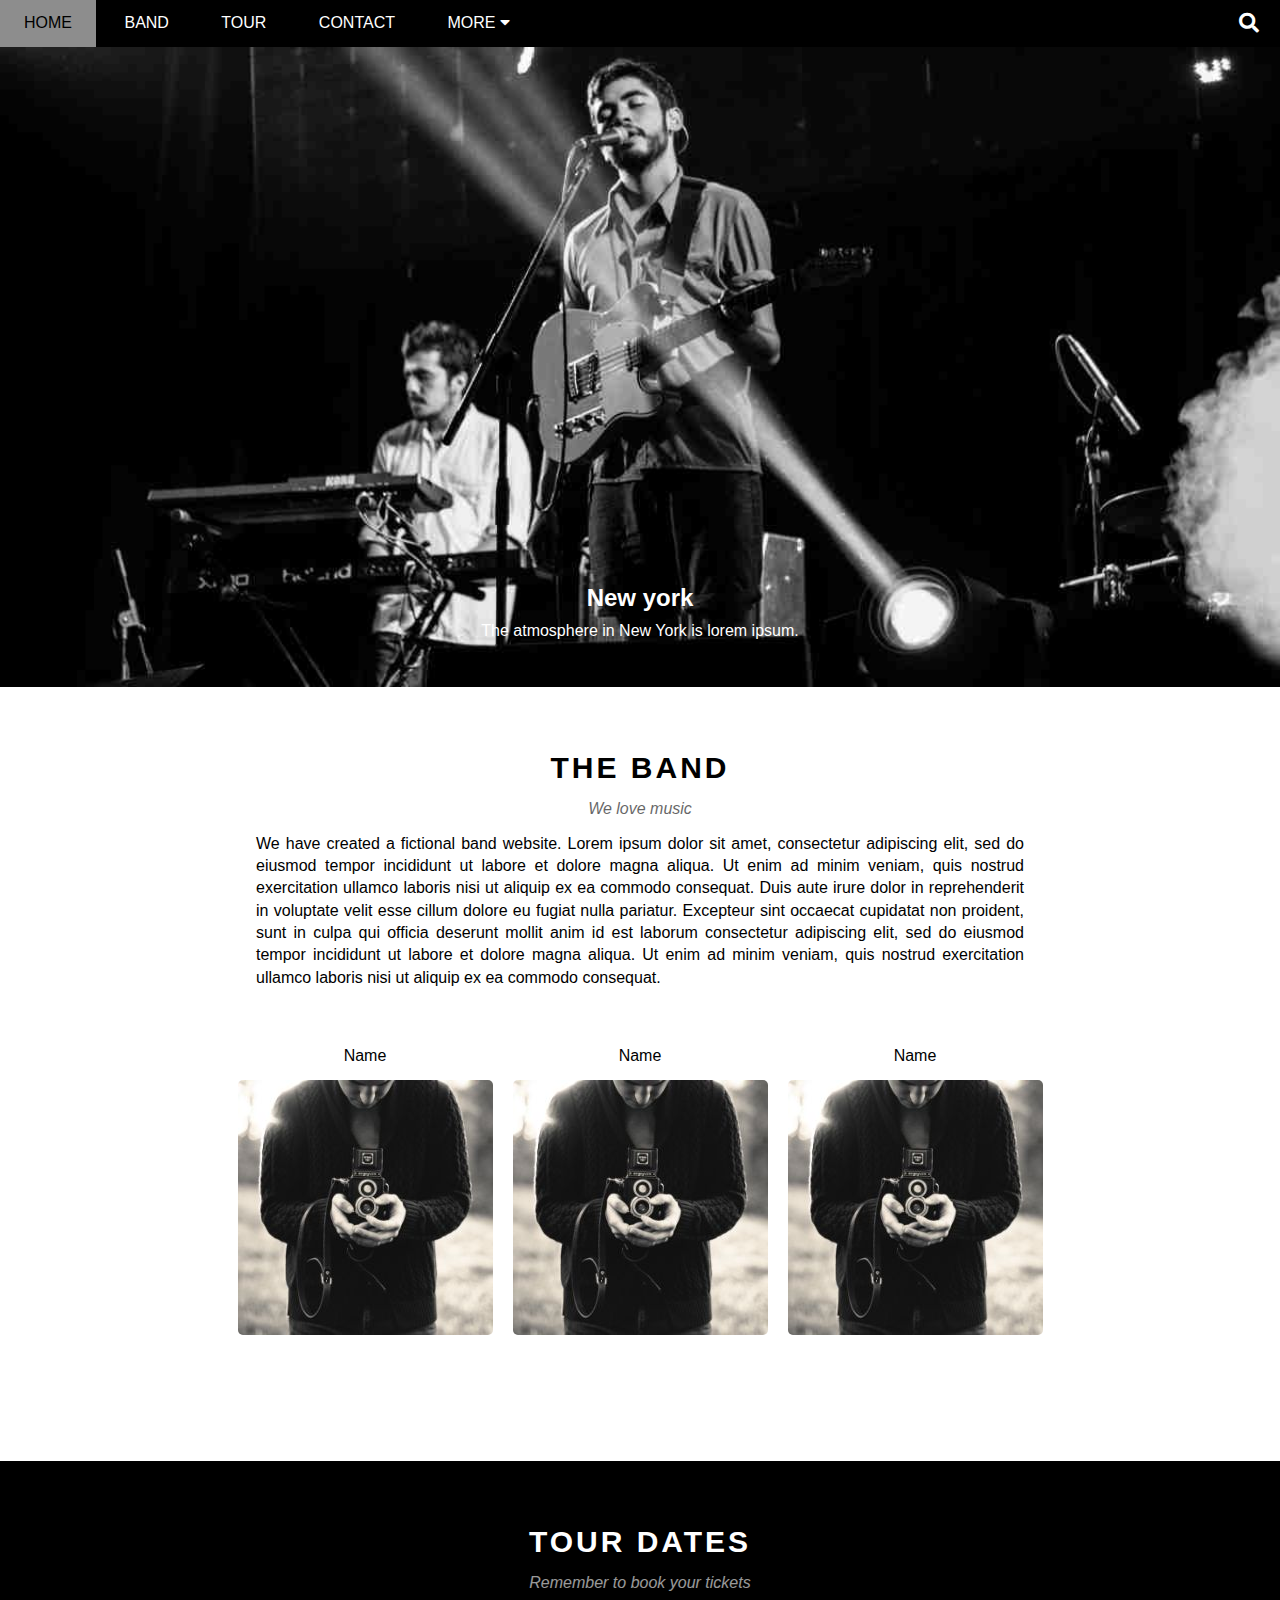
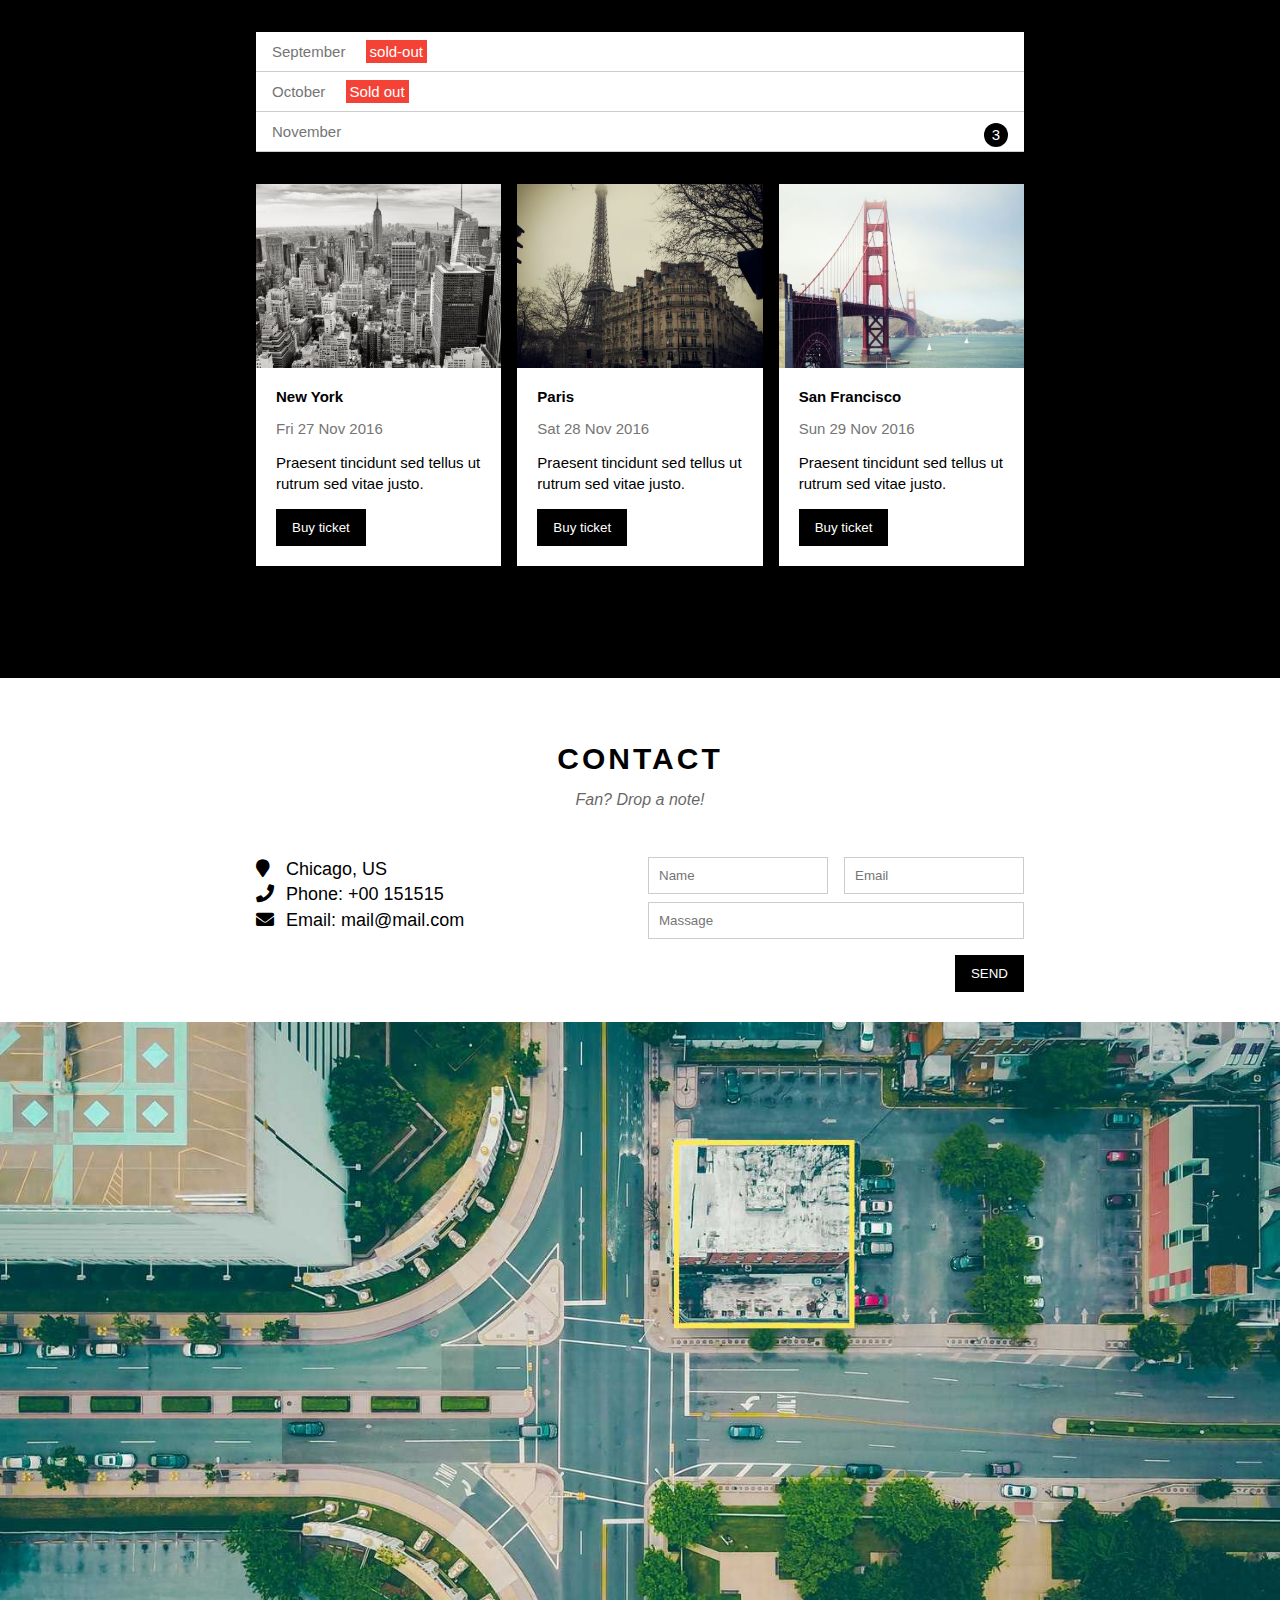
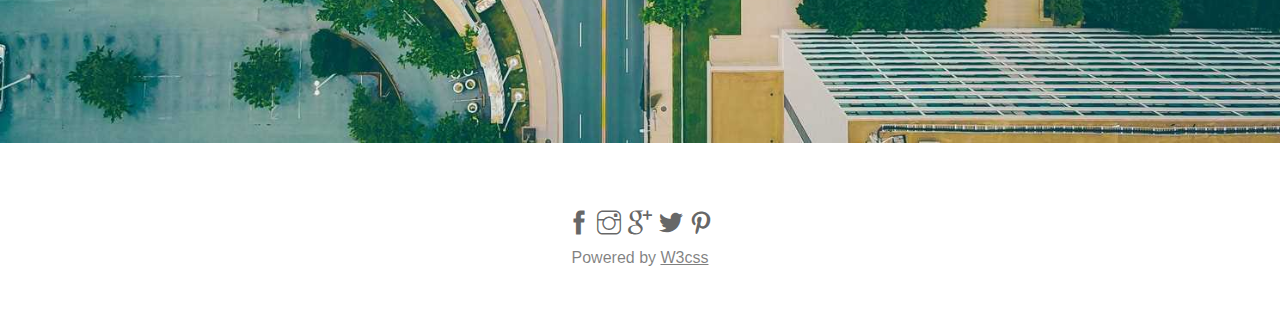
<file: index.html>
<!DOCTYPE html>
<html lang="en">
<head>
    <meta charset="UTF-8">
    <meta http-equiv="X-UA-Compatible" content="IE=edge">
    <meta name="viewport" content="width=device-width, initial-scale=1.0">
    <title>The Band</title>
    <link rel="icon" href="https://png.pngtree.com/png-vector/20190927/ourlarge/pngtree-musical-note-icon-png-image_1748676.jpg" type="image/x-icon" />
    <link rel="stylesheet" href="./assets/Css/style.css">
    <link href="https://use.fontawesome.com/releases/v5.0.4/css/all.css" rel="stylesheet">
    <link rel="stylesheet" href="./assets/themify-icons-font/themify-icons/themify-icons.css">
    <link rel="stylesheet" href="./assets/Css/responsive.css">
 
</head>
<body>
    <div id="main">
    <div id="header">
            <ul id="nav">
   
                <li><a href="#">Home</a></li>
                <li><a href="#band">Band</a></li>
                <li><a href="#tour">Tour</a></li>
                <li><a href="#contact">Contact</a></li>
                <li>
                    <a href="#">More 
                        <i class="fa fa-caret-down" aria-hidden="true"></i>

                    </a>                  
                <ul class="subbar">
                    <li><a href="#">Merchandise</a></li>
                    <li><a href="#">Extras</a></li>
                    <li><a href="#">Media</a></li>
                </ul>
                </li>
                <li></li>
            </ul>
            <div class="search-btn">
                <i class="search-icon fa fa-search" aria-hidden="true"></i>
            </div>
            <div id="mobile-menu" class="menu-btn">
                <i class="menu-icon ti-menu" aria-hidden="true"></i>
            </div>
    </div>
    
    <div id="slider">
        <div class="text-content">
            <h2 class="text-heading">New york</h2>
            <div class="text-discription">
                The atmosphere in New York is lorem ipsum.
            </div>
        </div>
    </div>

    <div id="content">
        <div id="band" class="content-section">
            <h2 class="section-heading">THE BAND</h2>
            <p class="section-subheading">We love music</p>
            <p class="about-text">
                We have created a fictional band website. Lorem ipsum dolor sit amet, consectetur adipiscing elit, sed do eiusmod tempor incididunt ut labore et dolore magna aliqua. Ut enim ad minim veniam, quis nostrud exercitation ullamco laboris nisi ut aliquip ex ea commodo consequat. Duis aute irure dolor in reprehenderit in voluptate velit esse cillum dolore eu fugiat nulla pariatur. Excepteur sint occaecat cupidatat non proident, sunt in culpa qui officia deserunt mollit anim id est laborum consectetur adipiscing elit, sed do eiusmod tempor incididunt ut labore et dolore magna aliqua. Ut enim ad minim veniam, quis nostrud exercitation ullamco laboris nisi ut aliquip ex ea commodo consequat.
            </p>
            <div class="row member-list">
                <div class="member-item">
                <p class="member-name">Name</p>
                <img src="./assets/Img/bandmember.jpg" alt="" class="member-img">
            </div>
            <div class="member-item">
                <p class="member-name">Name</p>
                <img src="./assets/Img/bandmember.jpg" alt="" class="member-img">
            </div>
            <div class="member-item">
                <p class="member-name">Name</p>
                <img src="./assets/Img/bandmember.jpg" alt="" class="member-img">
            </div>
            </div>
        </div>

        <!-- Tour section -->
        <div id="tour" class="tour-section">
            <div class="content-section">
                <h2 class="section-heading text-white">TOUR DATES</h2>
                <p class="section-subheading text-white">Remember to book your tickets</p>
                <!-- Ticket -->
                <ul class="tickets-list">
                    <li>September <span class="sold-out">sold-out</span> </li>
                    <li>October  <span class="sold-out">Sold out</span> </li>
                    <li>November <span class="quantity">3</span>  </li>
                </ul>
                <!-- Places -->

                <div class="row places-list">
                    <div class="col col-third">
                        <img src="./assets/Img/Place1.jpg" alt="New York" class="place-img">
                        <div class="place-body">
                            <div class="place-heading">New York</div>
                            <div class="place-time">Fri 27 Nov 2016</div>
                            <div class="place-discription">Praesent tincidunt sed tellus ut rutrum sed vitae justo.</div>
                            <button  class="btn  js-buy-ticket">Buy ticket</button>
                        </div>
                    </div>
                            <div class="col col-third">
                                <img src="./assets/Img/place2.jpg" alt="New York" class="place-img">
                                <div class="place-body">
                                    <div class="place-heading">Paris</div>
                                    <div class="place-time">Sat 28 Nov 2016</div>
                                    <div class="place-discription">Praesent tincidunt sed tellus ut rutrum sed vitae justo.</div>
                                    <button  class="btn  js-buy-ticket">Buy ticket</button>
                                </div>
                            </div>
                                    <div class="col col-third">
                                        <img src="./assets/Img/place3.jpg" alt="New York" class="place-img">
                                        <div class="place-body">
                                            <div class="place-heading">San Francisco</div>
                                            <div class="place-time">Sun 29 Nov 2016</div>
                                            <div class="place-discription">Praesent tincidunt sed tellus ut rutrum sed vitae justo.</div>
                                            <button  class="btn  js-buy-ticket">Buy ticket</button>                   
                    </div>
                </div>
                    
                </div>
                <div class="clear"></div>
            </div>
        </div>

        <!-- CONTACT -->
      
        <div id="contact" class=" content-section">
            <h2 class="section-heading">CONTACT</h2>
            <p class="section-subheading">Fan? Drop a note!</p>
       
       <div class="row contact-content" >
        <div class="col col-half contact-info">
            <p><i class="fa fa-map-marker" aria-hidden="true"></i>Chicago, US</p>
            <p><i class="fa fa-phone" aria-hidden="true"></i>Phone: +00 151515</p>
            <p><i class="fa fa-envelope" aria-hidden="true"></i>Email: mail@mail.com</p>
        </div>
        <div class="col col-half contact-form">
            <form action="">
                <div class="row">
                   <div class="col col-half">
                    <input type="text" name="" required  placeholder="Name" id="" class="form-control">
                   </div> 
                </div> 
                   <div class="row ">
                    <div class="col col-half">
                     <input type="text" name="" required placeholder="Email" id="" class="form-control">
                    </div> 
                    <div class="clear"></div>
                </div>
                <div class="row mt-8">
                    <div class="col col-full">
                        <input type="text" placeholder="Massage" required name="" id="" class="form-control">
                    </div>
                    
                </div>
                <input class="btn mt-16 pull-right" type="submit" value="SEND">
            </form>
        </div>
       </div>
        </div>
      
    </div>
    <div name="" class="map-section">
        <img src="./assets/Img/map.jpg" alt="">
    </div>
    <div id="footer" >
        <div class="footer-special-list">
        <a href=""><i class="ti-facebook" aria-hidden="true"></i></a>
        <a href=""><i class="ti-instagram" aria-hidden="true"></i></a>
        <a href=""><i class="ti-google" aria-hidden="true"></i></a>
        <a href=""><i class="ti-twitter-alt" aria-hidden="true"></i></a>
        <a href=""><i class="ti-pinterest" aria-hidden="true"></i></a>
        </div>
      
        <div class="footer-content">
            <p>Powered by  <a href="">W3css</a> </p>
        </div>

    </div>
    </div>

    <div class="modal js-modal">
        <div class="modal-container">
            <div class="modal-close js-modal-close">
                <i class="fa fa-times" aria-hidden="true"></i>
            </div>
            <header class="modal-header">
                <i class="fa fa-briefcase" aria-hidden="true"></i>
           <p class="modal-heading-ticket">Tickets</p> 
            </header>
            <div class="modal-body">
                <label for="ticket-quantity" class="modal-label">
                    <i class="fa fa-shopping-cart" aria-hidden="true"></i>
                    Tickets, $15 per person
                </label>
                <input id="ticket-quantity" type="text" class="modal-input" placeholder="How many">
                <label for="ticket-email" class="modal-label">
                    <i class="fa fa-user" aria-hidden="true"></i>
                    Send to
                </label>
                <input id="ticket-email" type="text" class="modal-input" placeholder="Enter email">
                
                <button id="buy-tickets">Pay
                    <i class="fa fa-check" aria-hidden="true"></i>

                </button>
             
                
            </div>
               <!-- Footer -->
               <footer class="modal-footer">
                <p class="modal-help">Need  <a href="#">Help?</a> </p>
               </footer>
        </div>
    </div>

    <script>

        // Modal
        const buyBtns= document.querySelectorAll('.js-buy-ticket')
        // 3 cái nút này đã được lưu lại vào biến buyBtns
        // document là đại diện cho web này enen cỡ nào nó cũng phải đi qua
        // queryselectorAll là để lấy 3 cái nút có class là....
       
        const modal=document.querySelector('.js-modal')

        const modalClose=document.querySelector('.js-modal-close')

        function closeBuyTickets(){
            modal.classList.remove('open')
        }   
        
        function showBuyTickets(){
           modal.classList.add('open')
        }

        for(const buyBtn of buyBtns){
            buyBtn.addEventListener('click',showBuyTickets)
        }

        modalClose.addEventListener('click',closeBuyTickets)
        // nó sẽ chạy lần lượt trong 3 cái nút,
        // addEventListener là thêm 1 thằng để nó lắng nge cái click, khi mà 
        // vào cái bút btn đó thì sau đó nó sẽ ra sao(1 cái hàm mới)   
    </script>
    <script>
          // Mobile responsive, 
        var header=document.getElementById('header');
        var mobileMenu=document.getElementById('mobile-menu');  
        var headerHeight=header.clientHeight;
     
        // đóng mở menu
        mobileMenu.onclick=function(){
           var isClosed =header.clientHeight === headerHeight;
           if(isClosed){
            header.style.height ='auto';
           }
           else{
            header.style.height=null;
           }
        }

                // Tự động đóng khi chọn menu
        var menuItems =document.querySelectorAll('#nav li a[href*="#"]')
        for (var i=0;i<menuItems.length; i++)
       {
        var menuItem=menuItems[i];

        menuItem.onclick =function(event){
            var isParentMenu=this.nextElementSibling && this.nextElementSibling.contains.classList('subbar')
      if (isParentMenu){
        event.preventDefault();
      } else{
        header.style.height=null;
      }
           
        }
       }

    </script>
</body>
</html>
</file>
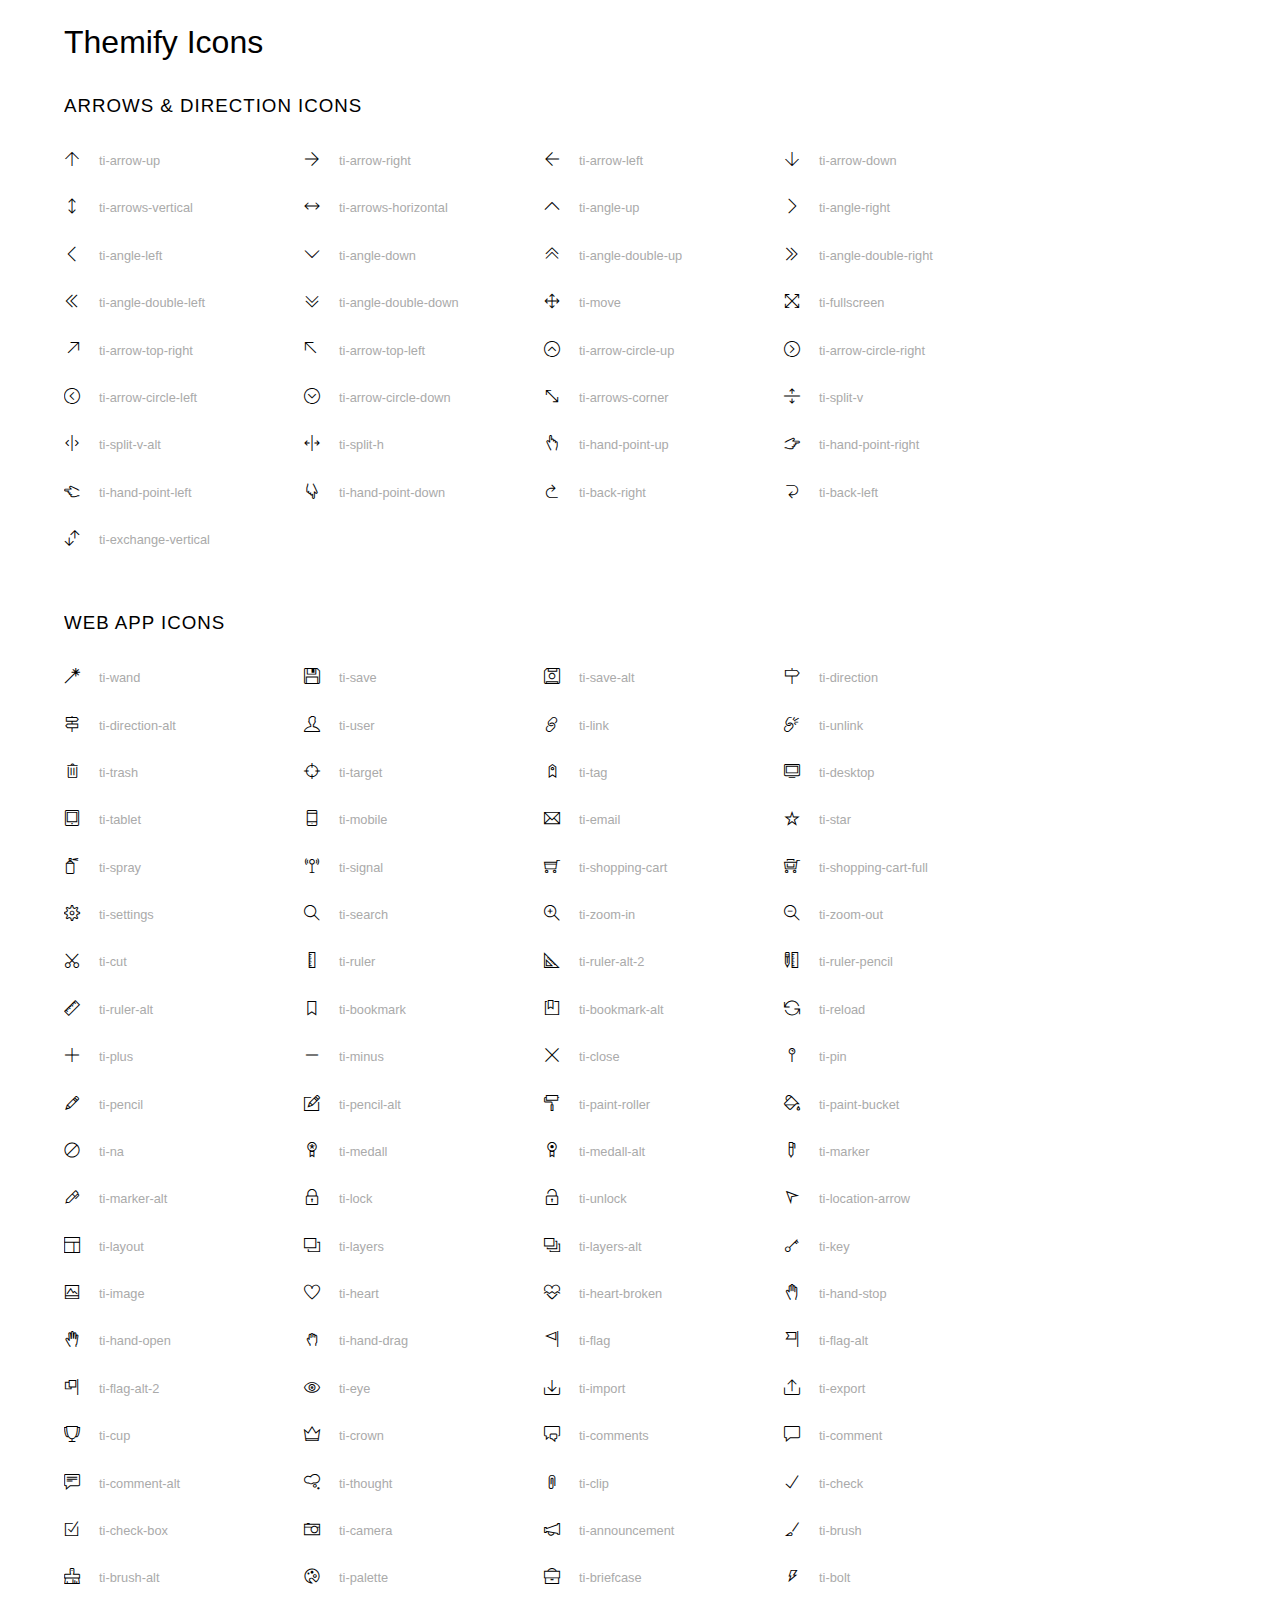
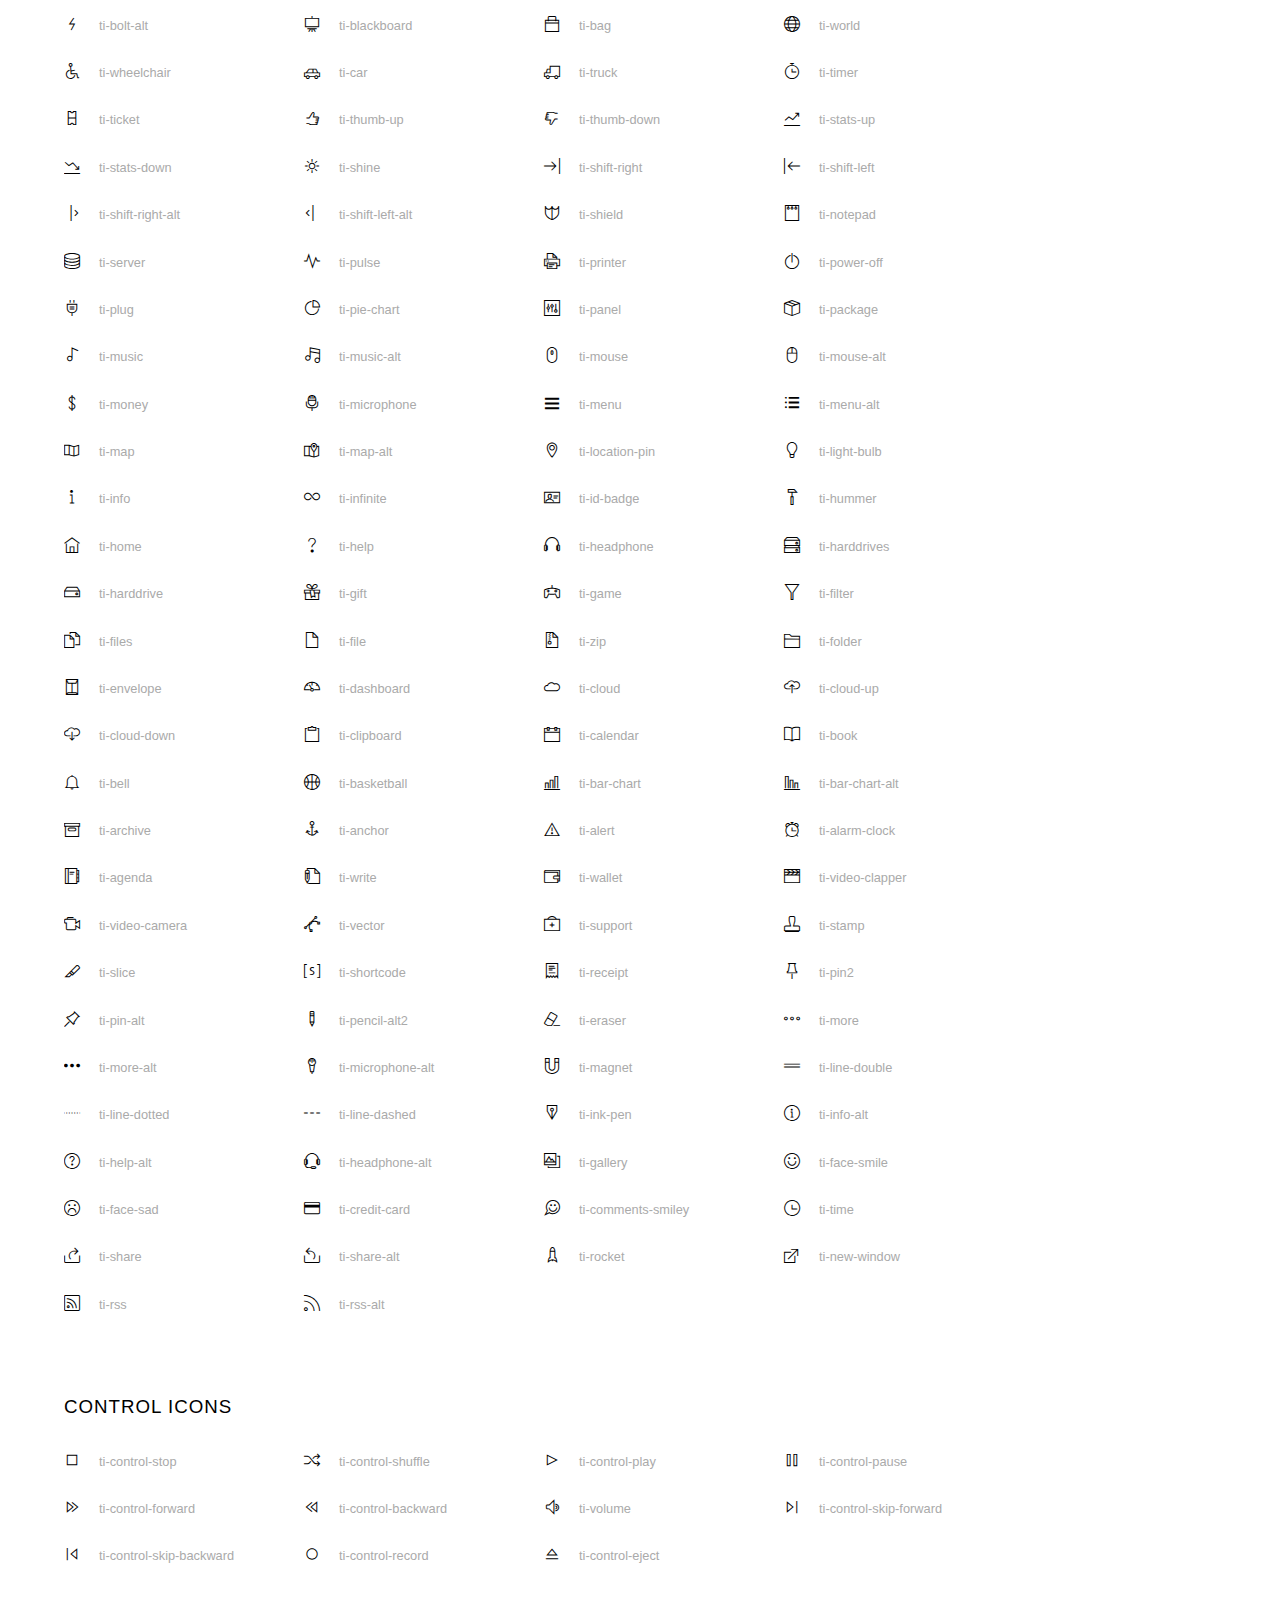
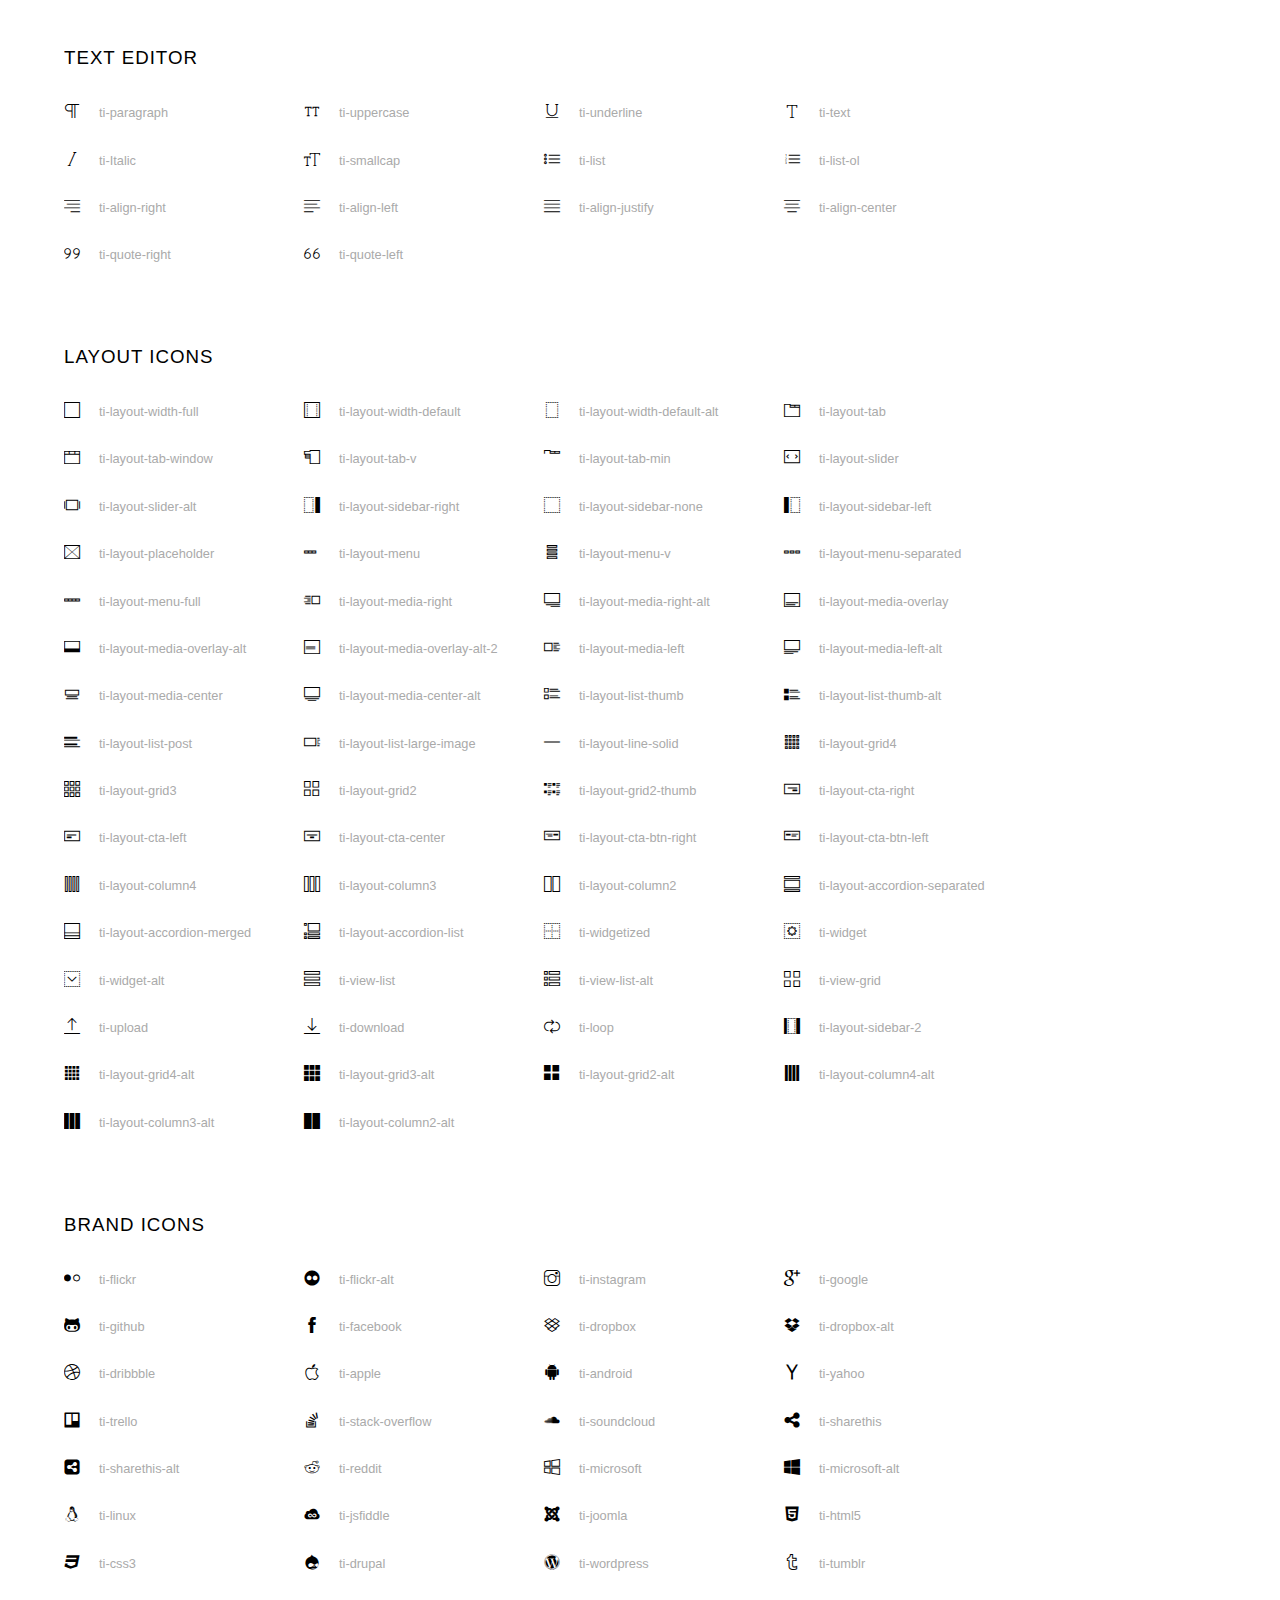
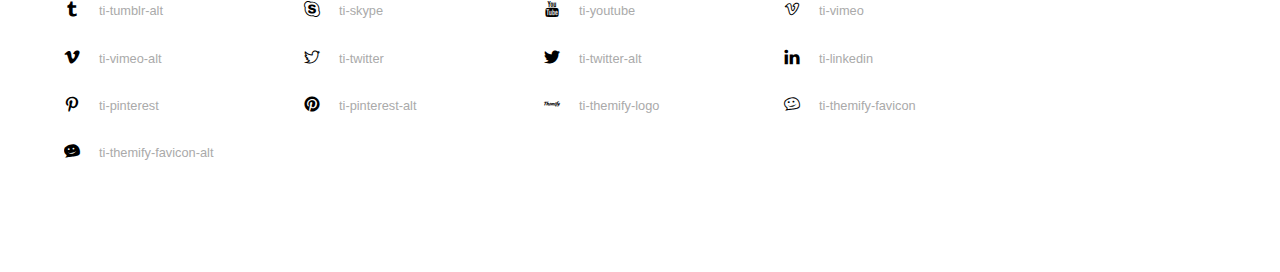
<file: assets/themify-icons-font/themify-icons/index.html>
<!doctype html>
<html>
<head>
	<meta charset="utf-8">
	<title>Themify Icon Font</title>
	<meta name="viewport" content="width=device-width">
	<link rel="stylesheet" href="demo-files/demo.css">
	<link rel="stylesheet" href="themify-icons.css">
	<!--[if lt IE 8]><!-->
	<link rel="stylesheet" href="ie7/ie7.css">
	<!--<![endif]-->
</head>
<body>
	<h1>Themify Icons</h1>

	<div class="icon-section">

		<div class="icon-section">
			<h3>Arrows &amp; Direction Icons </h3>

			<div class="icon-container">
				<span class="ti-arrow-up"></span><span class="icon-name"> ti-arrow-up</span>
			</div>
			<div class="icon-container">
				<span class="ti-arrow-right"></span><span class="icon-name"> ti-arrow-right</span>
			</div>
			<div class="icon-container">
				<span class="ti-arrow-left"></span><span class="icon-name"> ti-arrow-left</span>
			</div>
			<div class="icon-container">
				<span class="ti-arrow-down"></span><span class="icon-name"> ti-arrow-down</span>
			</div>
			<div class="icon-container">
				<span class="ti-arrows-vertical"></span><span class="icon-name"> ti-arrows-vertical</span>
			</div>
			<div class="icon-container">
				<span class="ti-arrows-horizontal"></span><span class="icon-name"> ti-arrows-horizontal</span>
			</div>
			<div class="icon-container">
				<span class="ti-angle-up"></span><span class="icon-name"> ti-angle-up</span>
			</div>
			<div class="icon-container">
				<span class="ti-angle-right"></span><span class="icon-name"> ti-angle-right</span>
			</div>
			<div class="icon-container">
				<span class="ti-angle-left"></span><span class="icon-name"> ti-angle-left</span>
			</div>
			<div class="icon-container">
				<span class="ti-angle-down"></span><span class="icon-name"> ti-angle-down</span>
			</div>	
			<div class="icon-container">
				<span class="ti-angle-double-up"></span><span class="icon-name"> ti-angle-double-up</span>
			</div>
			<div class="icon-container">
				<span class="ti-angle-double-right"></span><span class="icon-name"> ti-angle-double-right</span>
			</div>
			<div class="icon-container">
				<span class="ti-angle-double-left"></span><span class="icon-name"> ti-angle-double-left</span>
			</div>
			<div class="icon-container">
				<span class="ti-angle-double-down"></span><span class="icon-name"> ti-angle-double-down</span>
			</div>					
			<div class="icon-container">
				<span class="ti-move"></span><span class="icon-name"> ti-move</span>
			</div>
			<div class="icon-container">
				<span class="ti-fullscreen"></span><span class="icon-name"> ti-fullscreen</span>
			</div>
			<div class="icon-container">
				<span class="ti-arrow-top-right"></span><span class="icon-name"> ti-arrow-top-right</span>
			</div>
			<div class="icon-container">
				<span class="ti-arrow-top-left"></span><span class="icon-name"> ti-arrow-top-left</span>
			</div>
			<div class="icon-container">
				<span class="ti-arrow-circle-up"></span><span class="icon-name"> ti-arrow-circle-up</span>
			</div>
			<div class="icon-container">
				<span class="ti-arrow-circle-right"></span><span class="icon-name"> ti-arrow-circle-right</span>
			</div>
			<div class="icon-container">
				<span class="ti-arrow-circle-left"></span><span class="icon-name"> ti-arrow-circle-left</span>
			</div>
			<div class="icon-container">
				<span class="ti-arrow-circle-down"></span><span class="icon-name"> ti-arrow-circle-down</span>
			</div>
			<div class="icon-container">
				<span class="ti-arrows-corner"></span><span class="icon-name"> ti-arrows-corner</span>
			</div>
			<div class="icon-container">
				<span class="ti-split-v"></span><span class="icon-name"> ti-split-v</span>
			</div>

			<div class="icon-container">
				<span class="ti-split-v-alt"></span><span class="icon-name"> ti-split-v-alt</span>
			</div>
			<div class="icon-container">
				<span class="ti-split-h"></span><span class="icon-name"> ti-split-h</span>
			</div>
			<div class="icon-container">
				<span class="ti-hand-point-up"></span><span class="icon-name"> ti-hand-point-up</span>
			</div>
			<div class="icon-container">
				<span class="ti-hand-point-right"></span><span class="icon-name"> ti-hand-point-right</span>
			</div>
			<div class="icon-container">
				<span class="ti-hand-point-left"></span><span class="icon-name"> ti-hand-point-left</span>
			</div>
			<div class="icon-container">
				<span class="ti-hand-point-down"></span><span class="icon-name"> ti-hand-point-down</span>
			</div>
			<div class="icon-container">
				<span class="ti-back-right"></span><span class="icon-name"> ti-back-right</span>
			</div>
			<div class="icon-container">
				<span class="ti-back-left"></span><span class="icon-name"> ti-back-left</span>
			</div>
			<div class="icon-container">
				<span class="ti-exchange-vertical"></span><span class="icon-name"> ti-exchange-vertical</span>
			</div>

		</div> <!-- Arrows Icons -->



		<h3>Web App Icons</h3>
		
		<div class="icon-section">

			<div class="icon-container">
				<span class="ti-wand"></span><span class="icon-name"> ti-wand</span>
			</div>
			<div class="icon-container">
				<span class="ti-save"></span><span class="icon-name"> ti-save</span>
			</div>
			<div class="icon-container">
				<span class="ti-save-alt"></span><span class="icon-name"> ti-save-alt</span>
			</div>

			<div class="icon-container">
				<span class="ti-direction"></span><span class="icon-name"> ti-direction</span>
			</div>
			<div class="icon-container">
				<span class="ti-direction-alt"></span><span class="icon-name"> ti-direction-alt</span>
			</div>
			<div class="icon-container">
				<span class="ti-user"></span><span class="icon-name"> ti-user</span>
			</div>
			<div class="icon-container">
				<span class="ti-link"></span><span class="icon-name"> ti-link</span>
			</div>
			<div class="icon-container">
				<span class="ti-unlink"></span><span class="icon-name"> ti-unlink</span>
			</div>
			<div class="icon-container">
				<span class="ti-trash"></span><span class="icon-name"> ti-trash</span>
			</div>
			<div class="icon-container">
				<span class="ti-target"></span><span class="icon-name"> ti-target</span>
			</div>
			<div class="icon-container">
				<span class="ti-tag"></span><span class="icon-name"> ti-tag</span>
			</div>
			<div class="icon-container">
				<span class="ti-desktop"></span><span class="icon-name"> ti-desktop</span>
			</div>
			<div class="icon-container">
				<span class="ti-tablet"></span><span class="icon-name"> ti-tablet</span>
			</div>
			<div class="icon-container">
				<span class="ti-mobile"></span><span class="icon-name"> ti-mobile</span>
			</div>
			<div class="icon-container">
				<span class="ti-email"></span><span class="icon-name"> ti-email</span>
			</div>	
			<div class="icon-container">
				<span class="ti-star"></span><span class="icon-name"> ti-star</span>
			</div>
			<div class="icon-container">
				<span class="ti-spray"></span><span class="icon-name"> ti-spray</span>
			</div>
			<div class="icon-container">
				<span class="ti-signal"></span><span class="icon-name"> ti-signal</span>
			</div>
			<div class="icon-container">
				<span class="ti-shopping-cart"></span><span class="icon-name"> ti-shopping-cart</span>
			</div>
			<div class="icon-container">
				<span class="ti-shopping-cart-full"></span><span class="icon-name"> ti-shopping-cart-full</span>
			</div>
			<div class="icon-container">
				<span class="ti-settings"></span><span class="icon-name"> ti-settings</span>
			</div>
			<div class="icon-container">
				<span class="ti-search"></span><span class="icon-name"> ti-search</span>
			</div>
			<div class="icon-container">
				<span class="ti-zoom-in"></span><span class="icon-name"> ti-zoom-in</span>
			</div>
			<div class="icon-container">
				<span class="ti-zoom-out"></span><span class="icon-name"> ti-zoom-out</span>
			</div>
			<div class="icon-container">
				<span class="ti-cut"></span><span class="icon-name"> ti-cut</span>
			</div>
			<div class="icon-container">
				<span class="ti-ruler"></span><span class="icon-name"> ti-ruler</span>
			</div>
			<div class="icon-container">
				<span class="ti-ruler-alt-2"></span><span class="icon-name"> ti-ruler-alt-2</span>
			</div>			
			<div class="icon-container">
				<span class="ti-ruler-pencil"></span><span class="icon-name"> ti-ruler-pencil</span>
			</div>
			<div class="icon-container">
				<span class="ti-ruler-alt"></span><span class="icon-name"> ti-ruler-alt</span>
			</div>
			<div class="icon-container">
				<span class="ti-bookmark"></span><span class="icon-name"> ti-bookmark</span>
			</div>
			<div class="icon-container">
				<span class="ti-bookmark-alt"></span><span class="icon-name"> ti-bookmark-alt</span>
			</div>
			<div class="icon-container">
				<span class="ti-reload"></span><span class="icon-name"> ti-reload</span>
			</div>
			<div class="icon-container">
				<span class="ti-plus"></span><span class="icon-name"> ti-plus</span>
			</div>
			<div class="icon-container">
				<span class="ti-minus"></span><span class="icon-name"> ti-minus</span>
			</div>
			<div class="icon-container">
				<span class="ti-close"></span><span class="icon-name"> ti-close</span>
			</div>			
			<div class="icon-container">
				<span class="ti-pin"></span><span class="icon-name"> ti-pin</span>
			</div>
			<div class="icon-container">
				<span class="ti-pencil"></span><span class="icon-name"> ti-pencil</span>
			</div>
					
		  	<div class="icon-container">
				<span class="ti-pencil-alt"></span><span class="icon-name"> ti-pencil-alt</span>
			</div>
			<div class="icon-container">
				<span class="ti-paint-roller"></span><span class="icon-name"> ti-paint-roller</span>
			</div>
			<div class="icon-container">
				<span class="ti-paint-bucket"></span><span class="icon-name"> ti-paint-bucket</span>
			</div>
			<div class="icon-container">
				<span class="ti-na"></span><span class="icon-name"> ti-na</span>
			</div>
			<div class="icon-container">
				<span class="ti-medall"></span><span class="icon-name"> ti-medall</span>
			</div>
			<div class="icon-container">
				<span class="ti-medall-alt"></span><span class="icon-name"> ti-medall-alt</span>
			</div>
			<div class="icon-container">
				<span class="ti-marker"></span><span class="icon-name"> ti-marker</span>
			</div>
			<div class="icon-container">
				<span class="ti-marker-alt"></span><span class="icon-name"> ti-marker-alt</span>
			</div>

			<div class="icon-container">
				<span class="ti-lock"></span><span class="icon-name"> ti-lock</span>
			</div>
			<div class="icon-container">
				<span class="ti-unlock"></span><span class="icon-name"> ti-unlock</span>
			</div>
			<div class="icon-container">
				<span class="ti-location-arrow"></span><span class="icon-name"> ti-location-arrow</span>
			</div>
			<div class="icon-container">
				<span class="ti-layout"></span><span class="icon-name"> ti-layout</span>
			</div>
			<div class="icon-container">
				<span class="ti-layers"></span><span class="icon-name"> ti-layers</span>
			</div>
			<div class="icon-container">
				<span class="ti-layers-alt"></span><span class="icon-name"> ti-layers-alt</span>
			</div>
			<div class="icon-container">
				<span class="ti-key"></span><span class="icon-name"> ti-key</span>
			</div>
			<div class="icon-container">
				<span class="ti-image"></span><span class="icon-name"> ti-image</span>
			</div>
			<div class="icon-container">
				<span class="ti-heart"></span><span class="icon-name"> ti-heart</span>
			</div>
			<div class="icon-container">
				<span class="ti-heart-broken"></span><span class="icon-name"> ti-heart-broken</span>
			</div>
			<div class="icon-container">
				<span class="ti-hand-stop"></span><span class="icon-name"> ti-hand-stop</span>
			</div>
			<div class="icon-container">
				<span class="ti-hand-open"></span><span class="icon-name"> ti-hand-open</span>
			</div>
			<div class="icon-container">
				<span class="ti-hand-drag"></span><span class="icon-name"> ti-hand-drag</span>
			</div>
			<div class="icon-container">
				<span class="ti-flag"></span><span class="icon-name"> ti-flag</span>
			</div>
			<div class="icon-container">
				<span class="ti-flag-alt"></span><span class="icon-name"> ti-flag-alt</span>
			</div>
			<div class="icon-container">
				<span class="ti-flag-alt-2"></span><span class="icon-name"> ti-flag-alt-2</span>
			</div>
			<div class="icon-container">
				<span class="ti-eye"></span><span class="icon-name"> ti-eye</span>
			</div>
			<div class="icon-container">
				<span class="ti-import"></span><span class="icon-name"> ti-import</span>
			</div>			
			<div class="icon-container">
				<span class="ti-export"></span><span class="icon-name"> ti-export</span>
			</div>
			<div class="icon-container">
				<span class="ti-cup"></span><span class="icon-name"> ti-cup</span>
			</div>
			<div class="icon-container">
				<span class="ti-crown"></span><span class="icon-name"> ti-crown</span>
			</div>
			<div class="icon-container">
				<span class="ti-comments"></span><span class="icon-name"> ti-comments</span>
			</div>
			<div class="icon-container">
				<span class="ti-comment"></span><span class="icon-name"> ti-comment</span>
			</div>
			<div class="icon-container">
				<span class="ti-comment-alt"></span><span class="icon-name"> ti-comment-alt</span>
			</div>
			<div class="icon-container">
				<span class="ti-thought"></span><span class="icon-name"> ti-thought</span>
			</div>			
			<div class="icon-container">
				<span class="ti-clip"></span><span class="icon-name"> ti-clip</span>
			</div>

			<div class="icon-container">
				<span class="ti-check"></span><span class="icon-name"> ti-check</span>
			</div>
			<div class="icon-container">
				<span class="ti-check-box"></span><span class="icon-name"> ti-check-box</span>
			</div>
			<div class="icon-container">
				<span class="ti-camera"></span><span class="icon-name"> ti-camera</span>
			</div>
			<div class="icon-container">
				<span class="ti-announcement"></span><span class="icon-name"> ti-announcement</span>
			</div>
			<div class="icon-container">
				<span class="ti-brush"></span><span class="icon-name"> ti-brush</span>
			</div>
			<div class="icon-container">
				<span class="ti-brush-alt"></span><span class="icon-name"> ti-brush-alt</span>
			</div>
			<div class="icon-container">
				<span class="ti-palette"></span><span class="icon-name"> ti-palette</span>
			</div>			
			<div class="icon-container">
				<span class="ti-briefcase"></span><span class="icon-name"> ti-briefcase</span>
			</div>
			<div class="icon-container">
				<span class="ti-bolt"></span><span class="icon-name"> ti-bolt</span>
			</div>
			<div class="icon-container">
				<span class="ti-bolt-alt"></span><span class="icon-name"> ti-bolt-alt</span>
			</div>
			<div class="icon-container">
				<span class="ti-blackboard"></span><span class="icon-name"> ti-blackboard</span>
			</div>
			<div class="icon-container">
				<span class="ti-bag"></span><span class="icon-name"> ti-bag</span>
			</div>
			<div class="icon-container">
				<span class="ti-world"></span><span class="icon-name"> ti-world</span>
			</div>
			<div class="icon-container">
				<span class="ti-wheelchair"></span><span class="icon-name"> ti-wheelchair</span>
			</div>
			<div class="icon-container">
				<span class="ti-car"></span><span class="icon-name"> ti-car</span>
			</div>
			<div class="icon-container">
				<span class="ti-truck"></span><span class="icon-name"> ti-truck</span>
			</div>
			<div class="icon-container">
				<span class="ti-timer"></span><span class="icon-name"> ti-timer</span>
			</div>
			<div class="icon-container">
				<span class="ti-ticket"></span><span class="icon-name"> ti-ticket</span>
			</div>
			<div class="icon-container">
				<span class="ti-thumb-up"></span><span class="icon-name"> ti-thumb-up</span>
			</div>
			<div class="icon-container">
				<span class="ti-thumb-down"></span><span class="icon-name"> ti-thumb-down</span>
			</div>

			<div class="icon-container">
				<span class="ti-stats-up"></span><span class="icon-name"> ti-stats-up</span>
			</div>
			<div class="icon-container">
				<span class="ti-stats-down"></span><span class="icon-name"> ti-stats-down</span>
			</div>
			<div class="icon-container">
				<span class="ti-shine"></span><span class="icon-name"> ti-shine</span>
			</div>
			<div class="icon-container">
				<span class="ti-shift-right"></span><span class="icon-name"> ti-shift-right</span>
			</div>
			<div class="icon-container">
				<span class="ti-shift-left"></span><span class="icon-name"> ti-shift-left</span>
			</div>

			<div class="icon-container">
				<span class="ti-shift-right-alt"></span><span class="icon-name"> ti-shift-right-alt</span>
			</div>
			<div class="icon-container">
				<span class="ti-shift-left-alt"></span><span class="icon-name"> ti-shift-left-alt</span>
			</div>
			<div class="icon-container">
				<span class="ti-shield"></span><span class="icon-name"> ti-shield</span>
			</div>
			<div class="icon-container">
				<span class="ti-notepad"></span><span class="icon-name"> ti-notepad</span>
			</div>
			<div class="icon-container">
				<span class="ti-server"></span><span class="icon-name"> ti-server</span>
			</div>

			<div class="icon-container">
				<span class="ti-pulse"></span><span class="icon-name"> ti-pulse</span>
			</div>
			<div class="icon-container">
				<span class="ti-printer"></span><span class="icon-name"> ti-printer</span>
			</div>
			<div class="icon-container">
				<span class="ti-power-off"></span><span class="icon-name"> ti-power-off</span>
			</div>
			<div class="icon-container">
				<span class="ti-plug"></span><span class="icon-name"> ti-plug</span>
			</div>
			<div class="icon-container">
				<span class="ti-pie-chart"></span><span class="icon-name"> ti-pie-chart</span>
			</div>

			<div class="icon-container">
				<span class="ti-panel"></span><span class="icon-name"> ti-panel</span>
			</div>
			<div class="icon-container">
				<span class="ti-package"></span><span class="icon-name"> ti-package</span>
			</div>
			<div class="icon-container">
				<span class="ti-music"></span><span class="icon-name"> ti-music</span>
			</div>
			<div class="icon-container">
				<span class="ti-music-alt"></span><span class="icon-name"> ti-music-alt</span>
			</div>
			<div class="icon-container">
				<span class="ti-mouse"></span><span class="icon-name"> ti-mouse</span>
			</div>
			<div class="icon-container">
				<span class="ti-mouse-alt"></span><span class="icon-name"> ti-mouse-alt</span>
			</div>
			<div class="icon-container">
				<span class="ti-money"></span><span class="icon-name"> ti-money</span>
			</div>
			<div class="icon-container">
				<span class="ti-microphone"></span><span class="icon-name"> ti-microphone</span>
			</div>
			<div class="icon-container">
				<span class="ti-menu"></span><span class="icon-name"> ti-menu</span>
			</div>
			<div class="icon-container">
				<span class="ti-menu-alt"></span><span class="icon-name"> ti-menu-alt</span>
			</div>
			<div class="icon-container">
				<span class="ti-map"></span><span class="icon-name"> ti-map</span>
			</div>
			<div class="icon-container">
				<span class="ti-map-alt"></span><span class="icon-name"> ti-map-alt</span>
			</div>

			<div class="icon-container">
				<span class="ti-location-pin"></span><span class="icon-name"> ti-location-pin</span>
			</div>

			<div class="icon-container">
				<span class="ti-light-bulb"></span><span class="icon-name"> ti-light-bulb</span>
			</div>
			<div class="icon-container">
				<span class="ti-info"></span><span class="icon-name"> ti-info</span>
			</div>
			<div class="icon-container">
				<span class="ti-infinite"></span><span class="icon-name"> ti-infinite</span>
			</div>
			<div class="icon-container">
				<span class="ti-id-badge"></span><span class="icon-name"> ti-id-badge</span>
			</div>
			<div class="icon-container">
				<span class="ti-hummer"></span><span class="icon-name"> ti-hummer</span>
			</div>
			<div class="icon-container">
				<span class="ti-home"></span><span class="icon-name"> ti-home</span>
			</div>
			<div class="icon-container">
				<span class="ti-help"></span><span class="icon-name"> ti-help</span>
			</div>
			<div class="icon-container">
				<span class="ti-headphone"></span><span class="icon-name"> ti-headphone</span>
			</div>
			<div class="icon-container">
				<span class="ti-harddrives"></span><span class="icon-name"> ti-harddrives</span>
			</div>
			<div class="icon-container">
				<span class="ti-harddrive"></span><span class="icon-name"> ti-harddrive</span>
			</div>
			<div class="icon-container">
				<span class="ti-gift"></span><span class="icon-name"> ti-gift</span>
			</div>
			<div class="icon-container">
				<span class="ti-game"></span><span class="icon-name"> ti-game</span>
			</div>
			<div class="icon-container">
				<span class="ti-filter"></span><span class="icon-name"> ti-filter</span>
			</div>
			<div class="icon-container">
				<span class="ti-files"></span><span class="icon-name"> ti-files</span>
			</div>
			<div class="icon-container">
				<span class="ti-file"></span><span class="icon-name"> ti-file</span>
			</div>
			<div class="icon-container">
				<span class="ti-zip"></span><span class="icon-name"> ti-zip</span>
			</div>
			<div class="icon-container">
				<span class="ti-folder"></span><span class="icon-name"> ti-folder</span>
			</div>			
			<div class="icon-container">
				<span class="ti-envelope"></span><span class="icon-name"> ti-envelope</span>
			</div>


			<div class="icon-container">
				<span class="ti-dashboard"></span><span class="icon-name"> ti-dashboard</span>
			</div>
			<div class="icon-container">
				<span class="ti-cloud"></span><span class="icon-name"> ti-cloud</span>
			</div>
			<div class="icon-container">
				<span class="ti-cloud-up"></span><span class="icon-name"> ti-cloud-up</span>
			</div>
			<div class="icon-container">
				<span class="ti-cloud-down"></span><span class="icon-name"> ti-cloud-down</span>
			</div>
			<div class="icon-container">
				<span class="ti-clipboard"></span><span class="icon-name"> ti-clipboard</span>
			</div>
			<div class="icon-container">
				<span class="ti-calendar"></span><span class="icon-name"> ti-calendar</span>
			</div>
			<div class="icon-container">
				<span class="ti-book"></span><span class="icon-name"> ti-book</span>
			</div>
			<div class="icon-container">
				<span class="ti-bell"></span><span class="icon-name"> ti-bell</span>
			</div>
			<div class="icon-container">
				<span class="ti-basketball"></span><span class="icon-name"> ti-basketball</span>
			</div>
			<div class="icon-container">
				<span class="ti-bar-chart"></span><span class="icon-name"> ti-bar-chart</span>
			</div>
			<div class="icon-container">
				<span class="ti-bar-chart-alt"></span><span class="icon-name"> ti-bar-chart-alt</span>
			</div>


			<div class="icon-container">
				<span class="ti-archive"></span><span class="icon-name"> ti-archive</span>
			</div>
			<div class="icon-container">
				<span class="ti-anchor"></span><span class="icon-name"> ti-anchor</span>
			</div>

			<div class="icon-container">
				<span class="ti-alert"></span><span class="icon-name"> ti-alert</span>
			</div>
			<div class="icon-container">
				<span class="ti-alarm-clock"></span><span class="icon-name"> ti-alarm-clock</span>
			</div>
			<div class="icon-container">
				<span class="ti-agenda"></span><span class="icon-name"> ti-agenda</span>
			</div>
			<div class="icon-container">
				<span class="ti-write"></span><span class="icon-name"> ti-write</span>
			</div>

			<div class="icon-container">
				<span class="ti-wallet"></span><span class="icon-name"> ti-wallet</span>
			</div>
			<div class="icon-container">
				<span class="ti-video-clapper"></span><span class="icon-name"> ti-video-clapper</span>
			</div>
			<div class="icon-container">
				<span class="ti-video-camera"></span><span class="icon-name"> ti-video-camera</span>
			</div>
			<div class="icon-container">
				<span class="ti-vector"></span><span class="icon-name"> ti-vector</span>
			</div>

			<div class="icon-container">
				<span class="ti-support"></span><span class="icon-name"> ti-support</span>
			</div>
			<div class="icon-container">
				<span class="ti-stamp"></span><span class="icon-name"> ti-stamp</span>
			</div>
			<div class="icon-container">
				<span class="ti-slice"></span><span class="icon-name"> ti-slice</span>
			</div>
			<div class="icon-container">
				<span class="ti-shortcode"></span><span class="icon-name"> ti-shortcode</span>
			</div>
			<div class="icon-container">
				<span class="ti-receipt"></span><span class="icon-name"> ti-receipt</span>
			</div>
			<div class="icon-container">
				<span class="ti-pin2"></span><span class="icon-name"> ti-pin2</span>
			</div>
			<div class="icon-container">
				<span class="ti-pin-alt"></span><span class="icon-name"> ti-pin-alt</span>
			</div>
			<div class="icon-container">
				<span class="ti-pencil-alt2"></span><span class="icon-name"> ti-pencil-alt2</span>
			</div>
			<div class="icon-container">
				<span class="ti-eraser"></span><span class="icon-name"> ti-eraser</span>
			</div>			
			<div class="icon-container">
				<span class="ti-more"></span><span class="icon-name"> ti-more</span>
			</div>
			<div class="icon-container">
				<span class="ti-more-alt"></span><span class="icon-name"> ti-more-alt</span>
			</div>
			<div class="icon-container">
				<span class="ti-microphone-alt"></span><span class="icon-name"> ti-microphone-alt</span>
			</div>
			<div class="icon-container">
				<span class="ti-magnet"></span><span class="icon-name"> ti-magnet</span>
			</div>
			<div class="icon-container">
				<span class="ti-line-double"></span><span class="icon-name"> ti-line-double</span>
			</div>
			<div class="icon-container">
				<span class="ti-line-dotted"></span><span class="icon-name"> ti-line-dotted</span>
			</div>
			<div class="icon-container">
				<span class="ti-line-dashed"></span><span class="icon-name"> ti-line-dashed</span>
			</div>

			<div class="icon-container">
				<span class="ti-ink-pen"></span><span class="icon-name"> ti-ink-pen</span>
			</div>
			<div class="icon-container">
				<span class="ti-info-alt"></span><span class="icon-name"> ti-info-alt</span>
			</div>
			<div class="icon-container">
				<span class="ti-help-alt"></span><span class="icon-name"> ti-help-alt</span>
			</div>
			<div class="icon-container">
				<span class="ti-headphone-alt"></span><span class="icon-name"> ti-headphone-alt</span>
			</div>

			<div class="icon-container">
				<span class="ti-gallery"></span><span class="icon-name"> ti-gallery</span>
			</div>
			<div class="icon-container">
				<span class="ti-face-smile"></span><span class="icon-name"> ti-face-smile</span>
			</div>
			<div class="icon-container">
				<span class="ti-face-sad"></span><span class="icon-name"> ti-face-sad</span>
			</div>
			<div class="icon-container">
				<span class="ti-credit-card"></span><span class="icon-name"> ti-credit-card</span>
			</div>
			<div class="icon-container">
				<span class="ti-comments-smiley"></span><span class="icon-name"> ti-comments-smiley</span>
			</div>
			<div class="icon-container">
				<span class="ti-time"></span><span class="icon-name"> ti-time</span>
			</div>
			<div class="icon-container">
				<span class="ti-share"></span><span class="icon-name"> ti-share</span>
			</div>
			<div class="icon-container">
				<span class="ti-share-alt"></span><span class="icon-name"> ti-share-alt</span>
			</div>
			<div class="icon-container">
				<span class="ti-rocket"></span><span class="icon-name"> ti-rocket</span>
			</div>

			<div class="icon-container">
				<span class="ti-new-window"></span><span class="icon-name"> ti-new-window</span>
			</div>

			<div class="icon-container">
				<span class="ti-rss"></span><span class="icon-name"> ti-rss</span>
			</div>

			<div class="icon-container">
				<span class="ti-rss-alt"></span><span class="icon-name"> ti-rss-alt</span>
			</div>
			
		</div><!-- Web App Icons -->


		<div class="icon-section">
			<h3>Control Icons</h3>
			<div class="icon-container">
				<span class="ti-control-stop"></span><span class="icon-name"> ti-control-stop</span>
			</div>
			<div class="icon-container">
				<span class="ti-control-shuffle"></span><span class="icon-name"> ti-control-shuffle</span>
			</div>
			<div class="icon-container">
				<span class="ti-control-play"></span><span class="icon-name"> ti-control-play</span>
			</div>
			<div class="icon-container">
				<span class="ti-control-pause"></span><span class="icon-name"> ti-control-pause</span>
			</div>
			<div class="icon-container">
				<span class="ti-control-forward"></span><span class="icon-name"> ti-control-forward</span>
			</div>
			<div class="icon-container">
				<span class="ti-control-backward"></span><span class="icon-name"> ti-control-backward</span>
			</div>	
			<div class="icon-container">
				<span class="ti-volume"></span><span class="icon-name"> ti-volume</span>
			</div>
			<div class="icon-container">
				<span class="ti-control-skip-forward"></span><span class="icon-name"> ti-control-skip-forward</span>
			</div>
			<div class="icon-container">
				<span class="ti-control-skip-backward"></span><span class="icon-name"> ti-control-skip-backward</span>
			</div>
			<div class="icon-container">
				<span class="ti-control-record"></span><span class="icon-name"> ti-control-record</span>
			</div>
			<div class="icon-container">
				<span class="ti-control-eject"></span><span class="icon-name"> ti-control-eject</span>
			</div>			
		</div> <!-- Control Icons -->


		<div class="icon-section">
			<h3>Text Editor</h3>

			<div class="icon-container">
				<span class="ti-paragraph"></span><span class="icon-name"> ti-paragraph</span>
			</div>
			<div class="icon-container">
				<span class="ti-uppercase"></span><span class="icon-name"> ti-uppercase</span>
			</div>

			<div class="icon-container">
				<span class="ti-underline"></span><span class="icon-name"> ti-underline</span>
			</div>
			<div class="icon-container">
				<span class="ti-text"></span><span class="icon-name"> ti-text</span>
			</div>
			<div class="icon-container">
				<span class="ti-Italic"></span><span class="icon-name"> ti-Italic</span>
			</div>
			<div class="icon-container">
				<span class="ti-smallcap"></span><span class="icon-name"> ti-smallcap</span>
			</div>
			<div class="icon-container">
				<span class="ti-list"></span><span class="icon-name"> ti-list</span>
			</div>
			<div class="icon-container">
				<span class="ti-list-ol"></span><span class="icon-name"> ti-list-ol</span>
			</div>
			<div class="icon-container">
				<span class="ti-align-right"></span><span class="icon-name"> ti-align-right</span>
			</div>
			<div class="icon-container">
				<span class="ti-align-left"></span><span class="icon-name"> ti-align-left</span>
			</div>
			<div class="icon-container">
				<span class="ti-align-justify"></span><span class="icon-name"> ti-align-justify</span>
			</div>
			<div class="icon-container">
				<span class="ti-align-center"></span><span class="icon-name"> ti-align-center</span>
			</div>
			<div class="icon-container">
				<span class="ti-quote-right"></span><span class="icon-name"> ti-quote-right</span>
			</div>
			<div class="icon-container">
				<span class="ti-quote-left"></span><span class="icon-name"> ti-quote-left</span>
			</div>

		</div> <!-- Text Editor -->



		<div class="icon-section">
			<h3>Layout Icons</h3>
			<div class="icon-container">
				<span class="ti-layout-width-full"></span><span class="icon-name"> ti-layout-width-full</span>
			</div>
			<div class="icon-container">
				<span class="ti-layout-width-default"></span><span class="icon-name"> ti-layout-width-default</span>
			</div>
			<div class="icon-container">
				<span class="ti-layout-width-default-alt"></span><span class="icon-name"> ti-layout-width-default-alt</span>
			</div>
			<div class="icon-container">
				<span class="ti-layout-tab"></span><span class="icon-name"> ti-layout-tab</span>
			</div>
			<div class="icon-container">
				<span class="ti-layout-tab-window"></span><span class="icon-name"> ti-layout-tab-window</span>
			</div>
			<div class="icon-container">
				<span class="ti-layout-tab-v"></span><span class="icon-name"> ti-layout-tab-v</span>
			</div>
			<div class="icon-container">
				<span class="ti-layout-tab-min"></span><span class="icon-name"> ti-layout-tab-min</span>
			</div>
			<div class="icon-container">
				<span class="ti-layout-slider"></span><span class="icon-name"> ti-layout-slider</span>
			</div>
			<div class="icon-container">
				<span class="ti-layout-slider-alt"></span><span class="icon-name"> ti-layout-slider-alt</span>
			</div>
			<div class="icon-container">
				<span class="ti-layout-sidebar-right"></span><span class="icon-name"> ti-layout-sidebar-right</span>
			</div>
			<div class="icon-container">
				<span class="ti-layout-sidebar-none"></span><span class="icon-name"> ti-layout-sidebar-none</span>
			</div>
			<div class="icon-container">
				<span class="ti-layout-sidebar-left"></span><span class="icon-name"> ti-layout-sidebar-left</span>
			</div>
			<div class="icon-container">
				<span class="ti-layout-placeholder"></span><span class="icon-name"> ti-layout-placeholder</span>
			</div>
			<div class="icon-container">
				<span class="ti-layout-menu"></span><span class="icon-name"> ti-layout-menu</span>
			</div>
			<div class="icon-container">
				<span class="ti-layout-menu-v"></span><span class="icon-name"> ti-layout-menu-v</span>
			</div>
			<div class="icon-container">
				<span class="ti-layout-menu-separated"></span><span class="icon-name"> ti-layout-menu-separated</span>
			</div>
			<div class="icon-container">
				<span class="ti-layout-menu-full"></span><span class="icon-name"> ti-layout-menu-full</span>
			</div>
			<div class="icon-container">
				<span class="ti-layout-media-right"></span><span class="icon-name"> ti-layout-media-right</span>
			</div>
			<div class="icon-container">
				<span class="ti-layout-media-right-alt"></span><span class="icon-name"> ti-layout-media-right-alt</span>
			</div>
			<div class="icon-container">
				<span class="ti-layout-media-overlay"></span><span class="icon-name"> ti-layout-media-overlay</span>
			</div>
			<div class="icon-container">
				<span class="ti-layout-media-overlay-alt"></span><span class="icon-name"> ti-layout-media-overlay-alt</span>
			</div>
			<div class="icon-container">
				<span class="ti-layout-media-overlay-alt-2"></span><span class="icon-name"> ti-layout-media-overlay-alt-2</span>
			</div>
			<div class="icon-container">
				<span class="ti-layout-media-left"></span><span class="icon-name"> ti-layout-media-left</span>
			</div>
			<div class="icon-container">
				<span class="ti-layout-media-left-alt"></span><span class="icon-name"> ti-layout-media-left-alt</span>
			</div>
			<div class="icon-container">
				<span class="ti-layout-media-center"></span><span class="icon-name"> ti-layout-media-center</span>
			</div>
			<div class="icon-container">
				<span class="ti-layout-media-center-alt"></span><span class="icon-name"> ti-layout-media-center-alt</span>
			</div>
			<div class="icon-container">
				<span class="ti-layout-list-thumb"></span><span class="icon-name"> ti-layout-list-thumb</span>
			</div>
			<div class="icon-container">
				<span class="ti-layout-list-thumb-alt"></span><span class="icon-name"> ti-layout-list-thumb-alt</span>
			</div>
			<div class="icon-container">
				<span class="ti-layout-list-post"></span><span class="icon-name"> ti-layout-list-post</span>
			</div>
			<div class="icon-container">
				<span class="ti-layout-list-large-image"></span><span class="icon-name"> ti-layout-list-large-image</span>
			</div>
			<div class="icon-container">
				<span class="ti-layout-line-solid"></span><span class="icon-name"> ti-layout-line-solid</span>
			</div>
			<div class="icon-container">
				<span class="ti-layout-grid4"></span><span class="icon-name"> ti-layout-grid4</span>
			</div>
			<div class="icon-container">
				<span class="ti-layout-grid3"></span><span class="icon-name"> ti-layout-grid3</span>
			</div>
			<div class="icon-container">
				<span class="ti-layout-grid2"></span><span class="icon-name"> ti-layout-grid2</span>
			</div>
			<div class="icon-container">
				<span class="ti-layout-grid2-thumb"></span><span class="icon-name"> ti-layout-grid2-thumb</span>
			</div>
			<div class="icon-container">
				<span class="ti-layout-cta-right"></span><span class="icon-name"> ti-layout-cta-right</span>
			</div>
			<div class="icon-container">
				<span class="ti-layout-cta-left"></span><span class="icon-name"> ti-layout-cta-left</span>
			</div>
			<div class="icon-container">
				<span class="ti-layout-cta-center"></span><span class="icon-name"> ti-layout-cta-center</span>
			</div>
			<div class="icon-container">
				<span class="ti-layout-cta-btn-right"></span><span class="icon-name"> ti-layout-cta-btn-right</span>
			</div>
			<div class="icon-container">
				<span class="ti-layout-cta-btn-left"></span><span class="icon-name"> ti-layout-cta-btn-left</span>
			</div>
			<div class="icon-container">
				<span class="ti-layout-column4"></span><span class="icon-name"> ti-layout-column4</span>
			</div>
			<div class="icon-container">
				<span class="ti-layout-column3"></span><span class="icon-name"> ti-layout-column3</span>
			</div>
			<div class="icon-container">
				<span class="ti-layout-column2"></span><span class="icon-name"> ti-layout-column2</span>
			</div>
			<div class="icon-container">
				<span class="ti-layout-accordion-separated"></span><span class="icon-name"> ti-layout-accordion-separated</span>
			</div>
			<div class="icon-container">
				<span class="ti-layout-accordion-merged"></span><span class="icon-name"> ti-layout-accordion-merged</span>
			</div>
			<div class="icon-container">
				<span class="ti-layout-accordion-list"></span><span class="icon-name"> ti-layout-accordion-list</span>
			</div>
			<div class="icon-container">
				<span class="ti-widgetized"></span><span class="icon-name"> ti-widgetized</span>
			</div>
			<div class="icon-container">
				<span class="ti-widget"></span><span class="icon-name"> ti-widget</span>
			</div>
			<div class="icon-container">
				<span class="ti-widget-alt"></span><span class="icon-name"> ti-widget-alt</span>
			</div>
			<div class="icon-container">
				<span class="ti-view-list"></span><span class="icon-name"> ti-view-list</span>
			</div>
			<div class="icon-container">
				<span class="ti-view-list-alt"></span><span class="icon-name"> ti-view-list-alt</span>
			</div>
			<div class="icon-container">
				<span class="ti-view-grid"></span><span class="icon-name"> ti-view-grid</span>
			</div>
			<div class="icon-container">
				<span class="ti-upload"></span><span class="icon-name"> ti-upload</span>
			</div>
			<div class="icon-container">
				<span class="ti-download"></span><span class="icon-name"> ti-download</span>
			</div>	
			<div class="icon-container">
				<span class="ti-loop"></span><span class="icon-name"> ti-loop</span>
			</div>
			<div class="icon-container">
				<span class="ti-layout-sidebar-2"></span><span class="icon-name"> ti-layout-sidebar-2</span>
			</div>
			<div class="icon-container">
				<span class="ti-layout-grid4-alt"></span><span class="icon-name"> ti-layout-grid4-alt</span>
			</div>
			<div class="icon-container">
				<span class="ti-layout-grid3-alt"></span><span class="icon-name"> ti-layout-grid3-alt</span>
			</div>
			<div class="icon-container">
				<span class="ti-layout-grid2-alt"></span><span class="icon-name"> ti-layout-grid2-alt</span>
			</div>
			<div class="icon-container">
				<span class="ti-layout-column4-alt"></span><span class="icon-name"> ti-layout-column4-alt</span>
			</div>
			<div class="icon-container">
				<span class="ti-layout-column3-alt"></span><span class="icon-name"> ti-layout-column3-alt</span>
			</div>
			<div class="icon-container">
				<span class="ti-layout-column2-alt"></span><span class="icon-name"> ti-layout-column2-alt</span>
			</div>		


		</div> <!-- Layout Icons -->


		<div class="icon-section">
			<h3>Brand Icons</h3>

			<div class="icon-container">
				<span class="ti-flickr"></span><span class="icon-name"> ti-flickr</span>
			</div>
			<div class="icon-container">
				<span class="ti-flickr-alt"></span><span class="icon-name"> ti-flickr-alt</span>
			</div>			
			<div class="icon-container">
				<span class="ti-instagram"></span><span class="icon-name"> ti-instagram</span>
			</div>
			<div class="icon-container">
				<span class="ti-google"></span><span class="icon-name"> ti-google</span>
			</div>
			<div class="icon-container">
				<span class="ti-github"></span><span class="icon-name"> ti-github</span>
			</div>

			<div class="icon-container">
				<span class="ti-facebook"></span><span class="icon-name"> ti-facebook</span>
			</div>
			<div class="icon-container">
				<span class="ti-dropbox"></span><span class="icon-name"> ti-dropbox</span>
			</div>
			<div class="icon-container">
				<span class="ti-dropbox-alt"></span><span class="icon-name"> ti-dropbox-alt</span>
			</div>
			<div class="icon-container">
				<span class="ti-dribbble"></span><span class="icon-name"> ti-dribbble</span>
			</div>
			<div class="icon-container">
				<span class="ti-apple"></span><span class="icon-name"> ti-apple</span>
			</div>
			<div class="icon-container">
				<span class="ti-android"></span><span class="icon-name"> ti-android</span>
			</div>
			<div class="icon-container">
				<span class="ti-yahoo"></span><span class="icon-name"> ti-yahoo</span>
			</div>
			<div class="icon-container">
				<span class="ti-trello"></span><span class="icon-name"> ti-trello</span>
			</div>
			<div class="icon-container">
				<span class="ti-stack-overflow"></span><span class="icon-name"> ti-stack-overflow</span>
			</div>
			<div class="icon-container">
				<span class="ti-soundcloud"></span><span class="icon-name"> ti-soundcloud</span>
			</div>
			<div class="icon-container">
				<span class="ti-sharethis"></span><span class="icon-name"> ti-sharethis</span>
			</div>
			<div class="icon-container">
				<span class="ti-sharethis-alt"></span><span class="icon-name"> ti-sharethis-alt</span>
			</div>
			<div class="icon-container">
				<span class="ti-reddit"></span><span class="icon-name"> ti-reddit</span>
			</div>

			<div class="icon-container">
				<span class="ti-microsoft"></span><span class="icon-name"> ti-microsoft</span>
			</div>
			<div class="icon-container">
				<span class="ti-microsoft-alt"></span><span class="icon-name"> ti-microsoft-alt</span>
			</div>
			<div class="icon-container">
				<span class="ti-linux"></span><span class="icon-name"> ti-linux</span>
			</div>
			<div class="icon-container">
				<span class="ti-jsfiddle"></span><span class="icon-name"> ti-jsfiddle</span>
			</div>
			<div class="icon-container">
				<span class="ti-joomla"></span><span class="icon-name"> ti-joomla</span>
			</div>
			<div class="icon-container">
				<span class="ti-html5"></span><span class="icon-name"> ti-html5</span>
			</div>
			<div class="icon-container">
				<span class="ti-css3"></span><span class="icon-name"> ti-css3</span>
			</div>	
			<div class="icon-container">
				<span class="ti-drupal"></span><span class="icon-name"> ti-drupal</span>
			</div>
			<div class="icon-container">
				<span class="ti-wordpress"></span><span class="icon-name"> ti-wordpress</span>
			</div>		
			<div class="icon-container">
				<span class="ti-tumblr"></span><span class="icon-name"> ti-tumblr</span>
			</div>
			<div class="icon-container">
				<span class="ti-tumblr-alt"></span><span class="icon-name"> ti-tumblr-alt</span>
			</div>
			<div class="icon-container">
				<span class="ti-skype"></span><span class="icon-name"> ti-skype</span>
			</div>
			<div class="icon-container">
				<span class="ti-youtube"></span><span class="icon-name"> ti-youtube</span>
			</div>
			<div class="icon-container">
				<span class="ti-vimeo"></span><span class="icon-name"> ti-vimeo</span>
			</div>
			<div class="icon-container">
				<span class="ti-vimeo-alt"></span><span class="icon-name"> ti-vimeo-alt</span>
			</div>			
			<div class="icon-container">
				<span class="ti-twitter"></span><span class="icon-name"> ti-twitter</span>
			</div>
			<div class="icon-container">
				<span class="ti-twitter-alt"></span><span class="icon-name"> ti-twitter-alt</span>
			</div>
			<div class="icon-container">
				<span class="ti-linkedin"></span><span class="icon-name"> ti-linkedin</span>
			</div>
			<div class="icon-container">
				<span class="ti-pinterest"></span><span class="icon-name"> ti-pinterest</span>
			</div>

			<div class="icon-container">
				<span class="ti-pinterest-alt"></span><span class="icon-name"> ti-pinterest-alt</span>
			</div>
			<div class="icon-container">
				<span class="ti-themify-logo"></span><span class="icon-name"> ti-themify-logo</span>
			</div>
			<div class="icon-container">
				<span class="ti-themify-favicon"></span><span class="icon-name"> ti-themify-favicon</span>
			</div>
			<div class="icon-container">
				<span class="ti-themify-favicon-alt"></span><span class="icon-name"> ti-themify-favicon-alt</span>
			</div>

		</div> <!-- brand Icons -->

	</div>

</body>
</html>
</file>
<file: assets/Css/style.css>
*{
    margin: 0;
    padding: 0;
    box-sizing: border-box;
}

/* common */
html{
    font-family: Arial, Helvetica, sans-serif;
    scroll-behavior: smooth;
}

.text-white{
    color: #fff!important;
}
.clear{
    clear: both;
}
.row{
    margin-left: -8px;
    margin-right: -8px;
}
.col{
    float: left;
    padding-left: 8px;
    padding-right: 8px;
}
.col-half{
    width: 50%;
}
.col-full{
    width: 100%;
}
.col-third{
    width: 33.333%;
}
.mt-8{
    margin-top: 8px !important;
}
.mt-16{
    margin-top: 16px !important;
}
.btn{
    background-color: #000;
    color: #fff;
    text-decoration: none;
    padding: 11px 16px;
    margin-top: 15px;
    display: inline-block;
    border: none;
}
.btn:hover{
    cursor: pointer;
    background-color: #ccc;
    color: #000;
}
.pull-right{
    float: right!important;
}


#header{
    background-color: #000;
    height: 46.5px;
    position: fixed;
    top: 0;
    left: 0;
    right: 0;
    z-index: 2;
  
    }
#header .search-btn{
    float: right;
    padding: 0 21px; 
}
#header .search-icon{
    color: white;
    line-height: 46.5px;
    font-size: 20px;
}
#header .search-btn:hover{
    background-color: red;
}

#header .menu-btn{
    float: right;
    padding: 0 21px; 
    position: absolute;
    top: 0;
    right: 0;
}

#header .menu-icon{
    color: white;
    line-height: 46.5px;
    font-size: 20px;
}




#header .menu-btn:hover {
    background-color: #ccc;
 
}

#header .menu-btn:hover .menu-icon{
    color: #000;
}

#nav{
  display: inline-block;
}
#nav>li>a{
    color: rgb(255, 255, 255);
    text-transform: uppercase;
}

#nav li a{
    text-decoration: none;
    display: block;
    line-height: 46.5px;
    padding: 0 24px;  
   
}
#nav, .subbar{
    list-style-type: none;
}
#nav>li{
    display: inline-block;
}
#nav li{
    position: relative; 
}
#nav .subbar li:hover a,
#nav >li:hover >a{
    background-color: rgb(141, 141, 141);  
    color: black;
}
#nav li:hover .subbar{
    display: block;
}
#nav .subbar{
    display: none;
    position: absolute;
    background-color: white;
    top: 100%;
    box-shadow: rgba(0, 0, 0, 0.24) 0px 3px 8px;
}

#nav .subbar a{
   color: black;
   line-height: 38px;
   padding: 0px 15px;
}
#nav .nav-down{
    color: rgb(255, 242, 240);
    height: 15px;
    width: 5px;
    
}
#slider{
    
    position: relative;
    padding-top: 50%;
  margin-top: 46.5px;
  background: url('../Img/Slider1.jpg') top center / cover no-repeat  ;
}
#slider .text-content{
    position: absolute;
    color: #fff;
    bottom: 47px;
    left: 50%;
    transform: translateX(-50%);
    text-align: center;
}
#slider .text-heading{
    font-size: 24px;
    font-weight: 600px;
    margin: 10px;
}

/* #content{
   
} */
#content .content-section{
    width: 800px;
    max-width: 100%;
    margin-left: auto;
    margin-right: auto;
    padding: 64px 0 112px;
    padding-left: 16px;
    padding-right: 16px;
}
#content .section-heading{
    text-align: center;
    letter-spacing: 3px;
    font-size: 30px;
}
#content .section-subheading{
    text-align: center;
    margin-top: 15px;
    font-style: italic;
    opacity: 0.6;
}
#content .about-text{
    margin-top: 15px;
    text-align: justify;
    line-height: 1.4;
}
#content .member-list{
    margin-top: 48px;
    display: flex;
    justify-content: center;
    
}
#content .member-item{
   padding: 10px;
   text-align: center;
}
#content .member-img{
    margin-top: 15px;
    border-radius: 5px;
}

/* Tour section */

.tour-section{
    width: 100%;
    background-color: #000;
}
.tickets-list{
    background-color: #fff;
    margin-top: 40px;
}
.tickets-list li{
    padding: 11px 16px;
    font-size: 15px;
    border-bottom: 1px solid #ccc;
    color: #757575;
    list-style-type: none;
}
.tickets-list .sold-out{
    background-color: #f44336;
    color: #fff;
    padding: 3px 4px;
    margin-left: 16px;
}
.tickets-list .quantity{
    float: right;
    border-radius: 50%;
    background-color: #000;
    color: #fff;
    height: 24px;
    width: 24px;
    text-align: center;
    line-height: 24px;
}

/* place */


.places-list{
   margin-top: 32px;
    margin-bottom:48px;
}

.place-img{
    width: 100%;
    display: block;
}
.place-img:hover{
    opacity: 0.6;
}
.place-body{
    background-color: #fff;
    padding: 20px;
    font-size: 15px;
}
.place-heading{
    font-size: 15px;
    font-weight: 600;
}
.place-time{
    margin-top: 15px;
    color: #757575;
}
.place-discription{
    margin-top: 15px;
    line-height: 1.4;
}

/* map section */
.map-section img{
    width: 100%;
    margin-top: 30px;
}



/* contact */

.contact-content{
    margin-top: 48px;
}
.contact-info{
    font-size: 18px;
    line-height: 1.4;
}
.contact-info i[class*="fa-"]{
    width: 30px;
    display: inline-block;
}
.contact-form
{
    font-size: 15px;
}

.contact-form .form-control
{
    padding: 10px;
    border: 1px solid #ccc;
    width: 100%;
}




#footer{
    padding: 64px 16px;
    text-align: center;
}
#footer .footer-special-list{
    font-size: 24px;
}
#footer .footer-special-list a{
    text-decoration: none;
    color:rgba(0, 0, 0, 0.6)
}
#footer .footer-special-list a:hover{
    color:rgba(0, 0, 0, 0.4)
}
#footer .footer-content{
    margin-top: 10px;
    color:rgba(0, 0, 0, 0.5)
}
#footer .footer-content a{
    margin-top: 10px;
    color:rgba(0, 0, 0, 0.5)
}
/* Modal */
.modal{
    position: fixed;
    top: 0;
    right: 0;
    bottom: 0;
    left: 0;
    background-color: rgba(0, 0, 0, 0.4);
    align-items: center;
    justify-content: center;
    display: none;
}
.modal.open{
    display: flex;
}
.modal-container{
    background-color: #fff;
    width: 900px;
    max-width: calc(100%-1000px);
    min-height: 200px;
    position: relative;
    animation: modalFadein ease 0.8s;
   
}
.modal-close{
    position: absolute;
    right: 0;
    top: 0;
    color: #fff;
    font: 16px;
    padding: 16px;
    cursor: pointer;
    opacity: 0.8;
}
.modal-close:hover{
  opacity: 1;
  background-color: #ccc;
  color: #000;
}
.modal-header{
    background-color: #009688;
    height: 130px;
    display: flex;
    align-items: center;
    justify-content: center;
    font-size: 30px;
    color: #fff;
}
.modal-heading-ticket{
    letter-spacing: 4px;
    margin-left: 10px;
}
.modal-body{
    padding: 16px;
}
.modal-label{
    display: block;
    font-size: 15px;
    margin-bottom: 12px;
}
.modal-input{
    padding: 10px;
    border: 1px solid #ccc;
    width: 100%;
    font-size: 15px;
   margin-bottom: 24px;
}
#buy-tickets{
    background-color: #009688;
    width: 100%;
    border-radius: 1px solid #ccc;
    border: #ccc;
    padding: 16px;
    text-transform: uppercase;
    color: #fff;
    cursor: pointer;
}
#buy-tickets:hover{
    opacity: 0.8;
}

/* modal */

.modal-footer{
    float: right;
    padding: 16px;
    
}
.modal-help a{
  color: #2196F3;  
}

@keyframes modalFadein {
    from{
        transform: translateY(-150px);
    }
    to{
        transform: translateY(0);
    }
}
</file>
<file: assets/themify-icons-font/themify-icons/themify-icons.css>
@font-face {
	font-family: 'themify';
	src:url('fonts/themify.eot?-fvbane');
	src:url('fonts/themify.eot?#iefix-fvbane') format('embedded-opentype'),
		url('fonts/themify.woff?-fvbane') format('woff'),
		url('fonts/themify.ttf?-fvbane') format('truetype'),
		url('fonts/themify.svg?-fvbane#themify') format('svg');
	font-weight: normal;
	font-style: normal;
}

[class^="ti-"], [class*=" ti-"] {
	font-family: 'themify';
	speak: none;
	font-style: normal;
	font-weight: normal;
	font-variant: normal;
	text-transform: none;
	line-height: 1;

	/* Better Font Rendering =========== */
	-webkit-font-smoothing: antialiased;
	-moz-osx-font-smoothing: grayscale;
}

.ti-wand:before {
	content: "\e600";
}
.ti-volume:before {
	content: "\e601";
}
.ti-user:before {
	content: "\e602";
}
.ti-unlock:before {
	content: "\e603";
}
.ti-unlink:before {
	content: "\e604";
}
.ti-trash:before {
	content: "\e605";
}
.ti-thought:before {
	content: "\e606";
}
.ti-target:before {
	content: "\e607";
}
.ti-tag:before {
	content: "\e608";
}
.ti-tablet:before {
	content: "\e609";
}
.ti-star:before {
	content: "\e60a";
}
.ti-spray:before {
	content: "\e60b";
}
.ti-signal:before {
	content: "\e60c";
}
.ti-shopping-cart:before {
	content: "\e60d";
}
.ti-shopping-cart-full:before {
	content: "\e60e";
}
.ti-settings:before {
	content: "\e60f";
}
.ti-search:before {
	content: "\e610";
}
.ti-zoom-in:before {
	content: "\e611";
}
.ti-zoom-out:before {
	content: "\e612";
}
.ti-cut:before {
	content: "\e613";
}
.ti-ruler:before {
	content: "\e614";
}
.ti-ruler-pencil:before {
	content: "\e615";
}
.ti-ruler-alt:before {
	content: "\e616";
}
.ti-bookmark:before {
	content: "\e617";
}
.ti-bookmark-alt:before {
	content: "\e618";
}
.ti-reload:before {
	content: "\e619";
}
.ti-plus:before {
	content: "\e61a";
}
.ti-pin:before {
	content: "\e61b";
}
.ti-pencil:before {
	content: "\e61c";
}
.ti-pencil-alt:before {
	content: "\e61d";
}
.ti-paint-roller:before {
	content: "\e61e";
}
.ti-paint-bucket:before {
	content: "\e61f";
}
.ti-na:before {
	content: "\e620";
}
.ti-mobile:before {
	content: "\e621";
}
.ti-minus:before {
	content: "\e622";
}
.ti-medall:before {
	content: "\e623";
}
.ti-medall-alt:before {
	content: "\e624";
}
.ti-marker:before {
	content: "\e625";
}
.ti-marker-alt:before {
	content: "\e626";
}
.ti-arrow-up:before {
	content: "\e627";
}
.ti-arrow-right:before {
	content: "\e628";
}
.ti-arrow-left:before {
	content: "\e629";
}
.ti-arrow-down:before {
	content: "\e62a";
}
.ti-lock:before {
	content: "\e62b";
}
.ti-location-arrow:before {
	content: "\e62c";
}
.ti-link:before {
	content: "\e62d";
}
.ti-layout:before {
	content: "\e62e";
}
.ti-layers:before {
	content: "\e62f";
}
.ti-layers-alt:before {
	content: "\e630";
}
.ti-key:before {
	content: "\e631";
}
.ti-import:before {
	content: "\e632";
}
.ti-image:before {
	content: "\e633";
}
.ti-heart:before {
	content: "\e634";
}
.ti-heart-broken:before {
	content: "\e635";
}
.ti-hand-stop:before {
	content: "\e636";
}
.ti-hand-open:before {
	content: "\e637";
}
.ti-hand-drag:before {
	content: "\e638";
}
.ti-folder:before {
	content: "\e639";
}
.ti-flag:before {
	content: "\e63a";
}
.ti-flag-alt:before {
	content: "\e63b";
}
.ti-flag-alt-2:before {
	content: "\e63c";
}
.ti-eye:before {
	content: "\e63d";
}
.ti-export:before {
	content: "\e63e";
}
.ti-exchange-vertical:before {
	content: "\e63f";
}
.ti-desktop:before {
	content: "\e640";
}
.ti-cup:before {
	content: "\e641";
}
.ti-crown:before {
	content: "\e642";
}
.ti-comments:before {
	content: "\e643";
}
.ti-comment:before {
	content: "\e644";
}
.ti-comment-alt:before {
	content: "\e645";
}
.ti-close:before {
	content: "\e646";
}
.ti-clip:before {
	content: "\e647";
}
.ti-angle-up:before {
	content: "\e648";
}
.ti-angle-right:before {
	content: "\e649";
}
.ti-angle-left:before {
	content: "\e64a";
}
.ti-angle-down:before {
	content: "\e64b";
}
.ti-check:before {
	content: "\e64c";
}
.ti-check-box:before {
	content: "\e64d";
}
.ti-camera:before {
	content: "\e64e";
}
.ti-announcement:before {
	content: "\e64f";
}
.ti-brush:before {
	content: "\e650";
}
.ti-briefcase:before {
	content: "\e651";
}
.ti-bolt:before {
	content: "\e652";
}
.ti-bolt-alt:before {
	content: "\e653";
}
.ti-blackboard:before {
	content: "\e654";
}
.ti-bag:before {
	content: "\e655";
}
.ti-move:before {
	content: "\e656";
}
.ti-arrows-vertical:before {
	content: "\e657";
}
.ti-arrows-horizontal:before {
	content: "\e658";
}
.ti-fullscreen:before {
	content: "\e659";
}
.ti-arrow-top-right:before {
	content: "\e65a";
}
.ti-arrow-top-left:before {
	content: "\e65b";
}
.ti-arrow-circle-up:before {
	content: "\e65c";
}
.ti-arrow-circle-right:before {
	content: "\e65d";
}
.ti-arrow-circle-left:before {
	content: "\e65e";
}
.ti-arrow-circle-down:before {
	content: "\e65f";
}
.ti-angle-double-up:before {
	content: "\e660";
}
.ti-angle-double-right:before {
	content: "\e661";
}
.ti-angle-double-left:before {
	content: "\e662";
}
.ti-angle-double-down:before {
	content: "\e663";
}
.ti-zip:before {
	content: "\e664";
}
.ti-world:before {
	content: "\e665";
}
.ti-wheelchair:before {
	content: "\e666";
}
.ti-view-list:before {
	content: "\e667";
}
.ti-view-list-alt:before {
	content: "\e668";
}
.ti-view-grid:before {
	content: "\e669";
}
.ti-uppercase:before {
	content: "\e66a";
}
.ti-upload:before {
	content: "\e66b";
}
.ti-underline:before {
	content: "\e66c";
}
.ti-truck:before {
	content: "\e66d";
}
.ti-timer:before {
	content: "\e66e";
}
.ti-ticket:before {
	content: "\e66f";
}
.ti-thumb-up:before {
	content: "\e670";
}
.ti-thumb-down:before {
	content: "\e671";
}
.ti-text:before {
	content: "\e672";
}
.ti-stats-up:before {
	content: "\e673";
}
.ti-stats-down:before {
	content: "\e674";
}
.ti-split-v:before {
	content: "\e675";
}
.ti-split-h:before {
	content: "\e676";
}
.ti-smallcap:before {
	content: "\e677";
}
.ti-shine:before {
	content: "\e678";
}
.ti-shift-right:before {
	content: "\e679";
}
.ti-shift-left:before {
	content: "\e67a";
}
.ti-shield:before {
	content: "\e67b";
}
.ti-notepad:before {
	content: "\e67c";
}
.ti-server:before {
	content: "\e67d";
}
.ti-quote-right:before {
	content: "\e67e";
}
.ti-quote-left:before {
	content: "\e67f";
}
.ti-pulse:before {
	content: "\e680";
}
.ti-printer:before {
	content: "\e681";
}
.ti-power-off:before {
	content: "\e682";
}
.ti-plug:before {
	content: "\e683";
}
.ti-pie-chart:before {
	content: "\e684";
}
.ti-paragraph:before {
	content: "\e685";
}
.ti-panel:before {
	content: "\e686";
}
.ti-package:before {
	content: "\e687";
}
.ti-music:before {
	content: "\e688";
}
.ti-music-alt:before {
	content: "\e689";
}
.ti-mouse:before {
	content: "\e68a";
}
.ti-mouse-alt:before {
	content: "\e68b";
}
.ti-money:before {
	content: "\e68c";
}
.ti-microphone:before {
	content: "\e68d";
}
.ti-menu:before {
	content: "\e68e";
}
.ti-menu-alt:before {
	content: "\e68f";
}
.ti-map:before {
	content: "\e690";
}
.ti-map-alt:before {
	content: "\e691";
}
.ti-loop:before {
	content: "\e692";
}
.ti-location-pin:before {
	content: "\e693";
}
.ti-list:before {
	content: "\e694";
}
.ti-light-bulb:before {
	content: "\e695";
}
.ti-Italic:before {
	content: "\e696";
}
.ti-info:before {
	content: "\e697";
}
.ti-infinite:before {
	content: "\e698";
}
.ti-id-badge:before {
	content: "\e699";
}
.ti-hummer:before {
	content: "\e69a";
}
.ti-home:before {
	content: "\e69b";
}
.ti-help:before {
	content: "\e69c";
}
.ti-headphone:before {
	content: "\e69d";
}
.ti-harddrives:before {
	content: "\e69e";
}
.ti-harddrive:before {
	content: "\e69f";
}
.ti-gift:before {
	content: "\e6a0";
}
.ti-game:before {
	content: "\e6a1";
}
.ti-filter:before {
	content: "\e6a2";
}
.ti-files:before {
	content: "\e6a3";
}
.ti-file:before {
	content: "\e6a4";
}
.ti-eraser:before {
	content: "\e6a5";
}
.ti-envelope:before {
	content: "\e6a6";
}
.ti-download:before {
	content: "\e6a7";
}
.ti-direction:before {
	content: "\e6a8";
}
.ti-direction-alt:before {
	content: "\e6a9";
}
.ti-dashboard:before {
	content: "\e6aa";
}
.ti-control-stop:before {
	content: "\e6ab";
}
.ti-control-shuffle:before {
	content: "\e6ac";
}
.ti-control-play:before {
	content: "\e6ad";
}
.ti-control-pause:before {
	content: "\e6ae";
}
.ti-control-forward:before {
	content: "\e6af";
}
.ti-control-backward:before {
	content: "\e6b0";
}
.ti-cloud:before {
	content: "\e6b1";
}
.ti-cloud-up:before {
	content: "\e6b2";
}
.ti-cloud-down:before {
	content: "\e6b3";
}
.ti-clipboard:before {
	content: "\e6b4";
}
.ti-car:before {
	content: "\e6b5";
}
.ti-calendar:before {
	content: "\e6b6";
}
.ti-book:before {
	content: "\e6b7";
}
.ti-bell:before {
	content: "\e6b8";
}
.ti-basketball:before {
	content: "\e6b9";
}
.ti-bar-chart:before {
	content: "\e6ba";
}
.ti-bar-chart-alt:before {
	content: "\e6bb";
}
.ti-back-right:before {
	content: "\e6bc";
}
.ti-back-left:before {
	content: "\e6bd";
}
.ti-arrows-corner:before {
	content: "\e6be";
}
.ti-archive:before {
	content: "\e6bf";
}
.ti-anchor:before {
	content: "\e6c0";
}
.ti-align-right:before {
	content: "\e6c1";
}
.ti-align-left:before {
	content: "\e6c2";
}
.ti-align-justify:before {
	content: "\e6c3";
}
.ti-align-center:before {
	content: "\e6c4";
}
.ti-alert:before {
	content: "\e6c5";
}
.ti-alarm-clock:before {
	content: "\e6c6";
}
.ti-agenda:before {
	content: "\e6c7";
}
.ti-write:before {
	content: "\e6c8";
}
.ti-window:before {
	content: "\e6c9";
}
.ti-widgetized:before {
	content: "\e6ca";
}
.ti-widget:before {
	content: "\e6cb";
}
.ti-widget-alt:before {
	content: "\e6cc";
}
.ti-wallet:before {
	content: "\e6cd";
}
.ti-video-clapper:before {
	content: "\e6ce";
}
.ti-video-camera:before {
	content: "\e6cf";
}
.ti-vector:before {
	content: "\e6d0";
}
.ti-themify-logo:before {
	content: "\e6d1";
}
.ti-themify-favicon:before {
	content: "\e6d2";
}
.ti-themify-favicon-alt:before {
	content: "\e6d3";
}
.ti-support:before {
	content: "\e6d4";
}
.ti-stamp:before {
	content: "\e6d5";
}
.ti-split-v-alt:before {
	content: "\e6d6";
}
.ti-slice:before {
	content: "\e6d7";
}
.ti-shortcode:before {
	content: "\e6d8";
}
.ti-shift-right-alt:before {
	content: "\e6d9";
}
.ti-shift-left-alt:before {
	content: "\e6da";
}
.ti-ruler-alt-2:before {
	content: "\e6db";
}
.ti-receipt:before {
	content: "\e6dc";
}
.ti-pin2:before {
	content: "\e6dd";
}
.ti-pin-alt:before {
	content: "\e6de";
}
.ti-pencil-alt2:before {
	content: "\e6df";
}
.ti-palette:before {
	content: "\e6e0";
}
.ti-more:before {
	content: "\e6e1";
}
.ti-more-alt:before {
	content: "\e6e2";
}
.ti-microphone-alt:before {
	content: "\e6e3";
}
.ti-magnet:before {
	content: "\e6e4";
}
.ti-line-double:before {
	content: "\e6e5";
}
.ti-line-dotted:before {
	content: "\e6e6";
}
.ti-line-dashed:before {
	content: "\e6e7";
}
.ti-layout-width-full:before {
	content: "\e6e8";
}
.ti-layout-width-default:before {
	content: "\e6e9";
}
.ti-layout-width-default-alt:before {
	content: "\e6ea";
}
.ti-layout-tab:before {
	content: "\e6eb";
}
.ti-layout-tab-window:before {
	content: "\e6ec";
}
.ti-layout-tab-v:before {
	content: "\e6ed";
}
.ti-layout-tab-min:before {
	content: "\e6ee";
}
.ti-layout-slider:before {
	content: "\e6ef";
}
.ti-layout-slider-alt:before {
	content: "\e6f0";
}
.ti-layout-sidebar-right:before {
	content: "\e6f1";
}
.ti-layout-sidebar-none:before {
	content: "\e6f2";
}
.ti-layout-sidebar-left:before {
	content: "\e6f3";
}
.ti-layout-placeholder:before {
	content: "\e6f4";
}
.ti-layout-menu:before {
	content: "\e6f5";
}
.ti-layout-menu-v:before {
	content: "\e6f6";
}
.ti-layout-menu-separated:before {
	content: "\e6f7";
}
.ti-layout-menu-full:before {
	content: "\e6f8";
}
.ti-layout-media-right-alt:before {
	content: "\e6f9";
}
.ti-layout-media-right:before {
	content: "\e6fa";
}
.ti-layout-media-overlay:before {
	content: "\e6fb";
}
.ti-layout-media-overlay-alt:before {
	content: "\e6fc";
}
.ti-layout-media-overlay-alt-2:before {
	content: "\e6fd";
}
.ti-layout-media-left-alt:before {
	content: "\e6fe";
}
.ti-layout-media-left:before {
	content: "\e6ff";
}
.ti-layout-media-center-alt:before {
	content: "\e700";
}
.ti-layout-media-center:before {
	content: "\e701";
}
.ti-layout-list-thumb:before {
	content: "\e702";
}
.ti-layout-list-thumb-alt:before {
	content: "\e703";
}
.ti-layout-list-post:before {
	content: "\e704";
}
.ti-layout-list-large-image:before {
	content: "\e705";
}
.ti-layout-line-solid:before {
	content: "\e706";
}
.ti-layout-grid4:before {
	content: "\e707";
}
.ti-layout-grid3:before {
	content: "\e708";
}
.ti-layout-grid2:before {
	content: "\e709";
}
.ti-layout-grid2-thumb:before {
	content: "\e70a";
}
.ti-layout-cta-right:before {
	content: "\e70b";
}
.ti-layout-cta-left:before {
	content: "\e70c";
}
.ti-layout-cta-center:before {
	content: "\e70d";
}
.ti-layout-cta-btn-right:before {
	content: "\e70e";
}
.ti-layout-cta-btn-left:before {
	content: "\e70f";
}
.ti-layout-column4:before {
	content: "\e710";
}
.ti-layout-column3:before {
	content: "\e711";
}
.ti-layout-column2:before {
	content: "\e712";
}
.ti-layout-accordion-separated:before {
	content: "\e713";
}
.ti-layout-accordion-merged:before {
	content: "\e714";
}
.ti-layout-accordion-list:before {
	content: "\e715";
}
.ti-ink-pen:before {
	content: "\e716";
}
.ti-info-alt:before {
	content: "\e717";
}
.ti-help-alt:before {
	content: "\e718";
}
.ti-headphone-alt:before {
	content: "\e719";
}
.ti-hand-point-up:before {
	content: "\e71a";
}
.ti-hand-point-right:before {
	content: "\e71b";
}
.ti-hand-point-left:before {
	content: "\e71c";
}
.ti-hand-point-down:before {
	content: "\e71d";
}
.ti-gallery:before {
	content: "\e71e";
}
.ti-face-smile:before {
	content: "\e71f";
}
.ti-face-sad:before {
	content: "\e720";
}
.ti-credit-card:before {
	content: "\e721";
}
.ti-control-skip-forward:before {
	content: "\e722";
}
.ti-control-skip-backward:before {
	content: "\e723";
}
.ti-control-record:before {
	content: "\e724";
}
.ti-control-eject:before {
	content: "\e725";
}
.ti-comments-smiley:before {
	content: "\e726";
}
.ti-brush-alt:before {
	content: "\e727";
}
.ti-youtube:before {
	content: "\e728";
}
.ti-vimeo:before {
	content: "\e729";
}
.ti-twitter:before {
	content: "\e72a";
}
.ti-time:before {
	content: "\e72b";
}
.ti-tumblr:before {
	content: "\e72c";
}
.ti-skype:before {
	content: "\e72d";
}
.ti-share:before {
	content: "\e72e";
}
.ti-share-alt:before {
	content: "\e72f";
}
.ti-rocket:before {
	content: "\e730";
}
.ti-pinterest:before {
	content: "\e731";
}
.ti-new-window:before {
	content: "\e732";
}
.ti-microsoft:before {
	content: "\e733";
}
.ti-list-ol:before {
	content: "\e734";
}
.ti-linkedin:before {
	content: "\e735";
}
.ti-layout-sidebar-2:before {
	content: "\e736";
}
.ti-layout-grid4-alt:before {
	content: "\e737";
}
.ti-layout-grid3-alt:before {
	content: "\e738";
}
.ti-layout-grid2-alt:before {
	content: "\e739";
}
.ti-layout-column4-alt:before {
	content: "\e73a";
}
.ti-layout-column3-alt:before {
	content: "\e73b";
}
.ti-layout-column2-alt:before {
	content: "\e73c";
}
.ti-instagram:before {
	content: "\e73d";
}
.ti-google:before {
	content: "\e73e";
}
.ti-github:before {
	content: "\e73f";
}
.ti-flickr:before {
	content: "\e740";
}
.ti-facebook:before {
	content: "\e741";
}
.ti-dropbox:before {
	content: "\e742";
}
.ti-dribbble:before {
	content: "\e743";
}
.ti-apple:before {
	content: "\e744";
}
.ti-android:before {
	content: "\e745";
}
.ti-save:before {
	content: "\e746";
}
.ti-save-alt:before {
	content: "\e747";
}
.ti-yahoo:before {
	content: "\e748";
}
.ti-wordpress:before {
	content: "\e749";
}
.ti-vimeo-alt:before {
	content: "\e74a";
}
.ti-twitter-alt:before {
	content: "\e74b";
}
.ti-tumblr-alt:before {
	content: "\e74c";
}
.ti-trello:before {
	content: "\e74d";
}
.ti-stack-overflow:before {
	content: "\e74e";
}
.ti-soundcloud:before {
	content: "\e74f";
}
.ti-sharethis:before {
	content: "\e750";
}
.ti-sharethis-alt:before {
	content: "\e751";
}
.ti-reddit:before {
	content: "\e752";
}
.ti-pinterest-alt:before {
	content: "\e753";
}
.ti-microsoft-alt:before {
	content: "\e754";
}
.ti-linux:before {
	content: "\e755";
}
.ti-jsfiddle:before {
	content: "\e756";
}
.ti-joomla:before {
	content: "\e757";
}
.ti-html5:before {
	content: "\e758";
}
.ti-flickr-alt:before {
	content: "\e759";
}
.ti-email:before {
	content: "\e75a";
}
.ti-drupal:before {
	content: "\e75b";
}
.ti-dropbox-alt:before {
	content: "\e75c";
}
.ti-css3:before {
	content: "\e75d";
}
.ti-rss:before {
	content: "\e75e";
}
.ti-rss-alt:before {
	content: "\e75f";
}
</file>
<file: assets/Css/responsive.css>
/* Responsive */

/* PC */
@media (min-width:1024px) {
  #header .menu-btn{
   display: none;
}
}
/* Tablet */
@media (max-width:1023px) and (min-width:740px)
{
    /* #header .search-btn{ 
        margin-right: 25px;
    } */
    #header .menu-btn{
      display: none;
   }
  #main {
    overflow: hidden;
  }
   }

/* Mobile */

@media  (max-width:739px)
{
  #header .search-btn{
    display: none;
  }
  #header{
    overflow: hidden; 
  }
  #nav{
    display: block;
  }
  
  #nav .subbar{
    position: initial;
    background-color: #333;
  }
  #nav .subbar a{
    color: #fff;
    padding: 5px 41px;
  }
  #nav>li{
    display: block;
  }
  #nav>li:first-child{
    display: inline-block;
  }
  .places-list{
    display: flex;
    flex-direction: column;
  }

  .member-list{
    display: flex;
    flex-direction: column;
   
  }
  .col-third{
    width: 100%;
    margin-top: 10px;
   }

   #contact .contact-content{
    display: flex;
    flex-direction: column;
   }
   #contact .col-half{
    width: 100%;
   }
  .contact-form{
    margin-top: 15px;
   }
   .contact-form .form-control{
    margin-top: 10px;
   }
   .contact-form .btn{
    width: 100%;
   }
}
</file>
<file: assets/themify-icons-font/themify-icons/demo-files/demo.css>
body {
	font: normal 1em/1.5em Arial, Helvetica, sans-serif;
	max-width: 90%;
	margin: 30px auto 0;
}
h1, h3 {
	font-weight: normal;
}
h3 {
	font-size: 1.4;
	text-transform: uppercase;
	letter-spacing: 1px;
}

.icon-section {
	margin: 0 0 3em;
	clear: both;
	overflow: hidden;
}
.icon-container {
	width: 240px; 
	padding: .7em 0;
	float: left; 
	position: relative;
	text-align: left;
}
.icon-container [class^="ti-"], 
.icon-container [class*=" ti-"] {
	color: #000;
	position: absolute;
	margin-top: 3px;
	transition: .3s;
}
.icon-container:hover [class^="ti-"],
.icon-container:hover [class*=" ti-"] {
	font-size: 2.2em;
	margin-top: -5px;
}
.icon-container:hover .icon-name {
	color: #000;
}
.icon-name {
	color: #aaa;
	margin-left: 35px;
	font-size: .8em;
	transition: .3s;
}
.icon-container:hover .icon-name {
	margin-left: 45px;
}
</file>
<file: assets/themify-icons-font/themify-icons/ie7/ie7.css>
.ti-wand {
	*zoom: expression(this.runtimeStyle['zoom'] = '1', this.innerHTML = '&#xe600;');
}
.ti-volume {
	*zoom: expression(this.runtimeStyle['zoom'] = '1', this.innerHTML = '&#xe601;');
}
.ti-user {
	*zoom: expression(this.runtimeStyle['zoom'] = '1', this.innerHTML = '&#xe602;');
}
.ti-unlock {
	*zoom: expression(this.runtimeStyle['zoom'] = '1', this.innerHTML = '&#xe603;');
}
.ti-unlink {
	*zoom: expression(this.runtimeStyle['zoom'] = '1', this.innerHTML = '&#xe604;');
}
.ti-trash {
	*zoom: expression(this.runtimeStyle['zoom'] = '1', this.innerHTML = '&#xe605;');
}
.ti-thought {
	*zoom: expression(this.runtimeStyle['zoom'] = '1', this.innerHTML = '&#xe606;');
}
.ti-target {
	*zoom: expression(this.runtimeStyle['zoom'] = '1', this.innerHTML = '&#xe607;');
}
.ti-tag {
	*zoom: expression(this.runtimeStyle['zoom'] = '1', this.innerHTML = '&#xe608;');
}
.ti-tablet {
	*zoom: expression(this.runtimeStyle['zoom'] = '1', this.innerHTML = '&#xe609;');
}
.ti-star {
	*zoom: expression(this.runtimeStyle['zoom'] = '1', this.innerHTML = '&#xe60a;');
}
.ti-spray {
	*zoom: expression(this.runtimeStyle['zoom'] = '1', this.innerHTML = '&#xe60b;');
}
.ti-signal {
	*zoom: expression(this.runtimeStyle['zoom'] = '1', this.innerHTML = '&#xe60c;');
}
.ti-shopping-cart {
	*zoom: expression(this.runtimeStyle['zoom'] = '1', this.innerHTML = '&#xe60d;');
}
.ti-shopping-cart-full {
	*zoom: expression(this.runtimeStyle['zoom'] = '1', this.innerHTML = '&#xe60e;');
}
.ti-settings {
	*zoom: expression(this.runtimeStyle['zoom'] = '1', this.innerHTML = '&#xe60f;');
}
.ti-search {
	*zoom: expression(this.runtimeStyle['zoom'] = '1', this.innerHTML = '&#xe610;');
}
.ti-zoom-in {
	*zoom: expression(this.runtimeStyle['zoom'] = '1', this.innerHTML = '&#xe611;');
}
.ti-zoom-out {
	*zoom: expression(this.runtimeStyle['zoom'] = '1', this.innerHTML = '&#xe612;');
}
.ti-cut {
	*zoom: expression(this.runtimeStyle['zoom'] = '1', this.innerHTML = '&#xe613;');
}
.ti-ruler {
	*zoom: expression(this.runtimeStyle['zoom'] = '1', this.innerHTML = '&#xe614;');
}
.ti-ruler-pencil {
	*zoom: expression(this.runtimeStyle['zoom'] = '1', this.innerHTML = '&#xe615;');
}
.ti-ruler-alt {
	*zoom: expression(this.runtimeStyle['zoom'] = '1', this.innerHTML = '&#xe616;');
}
.ti-bookmark {
	*zoom: expression(this.runtimeStyle['zoom'] = '1', this.innerHTML = '&#xe617;');
}
.ti-bookmark-alt {
	*zoom: expression(this.runtimeStyle['zoom'] = '1', this.innerHTML = '&#xe618;');
}
.ti-reload {
	*zoom: expression(this.runtimeStyle['zoom'] = '1', this.innerHTML = '&#xe619;');
}
.ti-plus {
	*zoom: expression(this.runtimeStyle['zoom'] = '1', this.innerHTML = '&#xe61a;');
}
.ti-pin {
	*zoom: expression(this.runtimeStyle['zoom'] = '1', this.innerHTML = '&#xe61b;');
}
.ti-pencil {
	*zoom: expression(this.runtimeStyle['zoom'] = '1', this.innerHTML = '&#xe61c;');
}
.ti-pencil-alt {
	*zoom: expression(this.runtimeStyle['zoom'] = '1', this.innerHTML = '&#xe61d;');
}
.ti-paint-roller {
	*zoom: expression(this.runtimeStyle['zoom'] = '1', this.innerHTML = '&#xe61e;');
}
.ti-paint-bucket {
	*zoom: expression(this.runtimeStyle['zoom'] = '1', this.innerHTML = '&#xe61f;');
}
.ti-na {
	*zoom: expression(this.runtimeStyle['zoom'] = '1', this.innerHTML = '&#xe620;');
}
.ti-mobile {
	*zoom: expression(this.runtimeStyle['zoom'] = '1', this.innerHTML = '&#xe621;');
}
.ti-minus {
	*zoom: expression(this.runtimeStyle['zoom'] = '1', this.innerHTML = '&#xe622;');
}
.ti-medall {
	*zoom: expression(this.runtimeStyle['zoom'] = '1', this.innerHTML = '&#xe623;');
}
.ti-medall-alt {
	*zoom: expression(this.runtimeStyle['zoom'] = '1', this.innerHTML = '&#xe624;');
}
.ti-marker {
	*zoom: expression(this.runtimeStyle['zoom'] = '1', this.innerHTML = '&#xe625;');
}
.ti-marker-alt {
	*zoom: expression(this.runtimeStyle['zoom'] = '1', this.innerHTML = '&#xe626;');
}
.ti-arrow-up {
	*zoom: expression(this.runtimeStyle['zoom'] = '1', this.innerHTML = '&#xe627;');
}
.ti-arrow-right {
	*zoom: expression(this.runtimeStyle['zoom'] = '1', this.innerHTML = '&#xe628;');
}
.ti-arrow-left {
	*zoom: expression(this.runtimeStyle['zoom'] = '1', this.innerHTML = '&#xe629;');
}
.ti-arrow-down {
	*zoom: expression(this.runtimeStyle['zoom'] = '1', this.innerHTML = '&#xe62a;');
}
.ti-lock {
	*zoom: expression(this.runtimeStyle['zoom'] = '1', this.innerHTML = '&#xe62b;');
}
.ti-location-arrow {
	*zoom: expression(this.runtimeStyle['zoom'] = '1', this.innerHTML = '&#xe62c;');
}
.ti-link {
	*zoom: expression(this.runtimeStyle['zoom'] = '1', this.innerHTML = '&#xe62d;');
}
.ti-layout {
	*zoom: expression(this.runtimeStyle['zoom'] = '1', this.innerHTML = '&#xe62e;');
}
.ti-layers {
	*zoom: expression(this.runtimeStyle['zoom'] = '1', this.innerHTML = '&#xe62f;');
}
.ti-layers-alt {
	*zoom: expression(this.runtimeStyle['zoom'] = '1', this.innerHTML = '&#xe630;');
}
.ti-key {
	*zoom: expression(this.runtimeStyle['zoom'] = '1', this.innerHTML = '&#xe631;');
}
.ti-import {
	*zoom: expression(this.runtimeStyle['zoom'] = '1', this.innerHTML = '&#xe632;');
}
.ti-image {
	*zoom: expression(this.runtimeStyle['zoom'] = '1', this.innerHTML = '&#xe633;');
}
.ti-heart {
	*zoom: expression(this.runtimeStyle['zoom'] = '1', this.innerHTML = '&#xe634;');
}
.ti-heart-broken {
	*zoom: expression(this.runtimeStyle['zoom'] = '1', this.innerHTML = '&#xe635;');
}
.ti-hand-stop {
	*zoom: expression(this.runtimeStyle['zoom'] = '1', this.innerHTML = '&#xe636;');
}
.ti-hand-open {
	*zoom: expression(this.runtimeStyle['zoom'] = '1', this.innerHTML = '&#xe637;');
}
.ti-hand-drag {
	*zoom: expression(this.runtimeStyle['zoom'] = '1', this.innerHTML = '&#xe638;');
}
.ti-folder {
	*zoom: expression(this.runtimeStyle['zoom'] = '1', this.innerHTML = '&#xe639;');
}
.ti-flag {
	*zoom: expression(this.runtimeStyle['zoom'] = '1', this.innerHTML = '&#xe63a;');
}
.ti-flag-alt {
	*zoom: expression(this.runtimeStyle['zoom'] = '1', this.innerHTML = '&#xe63b;');
}
.ti-flag-alt-2 {
	*zoom: expression(this.runtimeStyle['zoom'] = '1', this.innerHTML = '&#xe63c;');
}
.ti-eye {
	*zoom: expression(this.runtimeStyle['zoom'] = '1', this.innerHTML = '&#xe63d;');
}
.ti-export {
	*zoom: expression(this.runtimeStyle['zoom'] = '1', this.innerHTML = '&#xe63e;');
}
.ti-exchange-vertical {
	*zoom: expression(this.runtimeStyle['zoom'] = '1', this.innerHTML = '&#xe63f;');
}
.ti-desktop {
	*zoom: expression(this.runtimeStyle['zoom'] = '1', this.innerHTML = '&#xe640;');
}
.ti-cup {
	*zoom: expression(this.runtimeStyle['zoom'] = '1', this.innerHTML = '&#xe641;');
}
.ti-crown {
	*zoom: expression(this.runtimeStyle['zoom'] = '1', this.innerHTML = '&#xe642;');
}
.ti-comments {
	*zoom: expression(this.runtimeStyle['zoom'] = '1', this.innerHTML = '&#xe643;');
}
.ti-comment {
	*zoom: expression(this.runtimeStyle['zoom'] = '1', this.innerHTML = '&#xe644;');
}
.ti-comment-alt {
	*zoom: expression(this.runtimeStyle['zoom'] = '1', this.innerHTML = '&#xe645;');
}
.ti-close {
	*zoom: expression(this.runtimeStyle['zoom'] = '1', this.innerHTML = '&#xe646;');
}
.ti-clip {
	*zoom: expression(this.runtimeStyle['zoom'] = '1', this.innerHTML = '&#xe647;');
}
.ti-angle-up {
	*zoom: expression(this.runtimeStyle['zoom'] = '1', this.innerHTML = '&#xe648;');
}
.ti-angle-right {
	*zoom: expression(this.runtimeStyle['zoom'] = '1', this.innerHTML = '&#xe649;');
}
.ti-angle-left {
	*zoom: expression(this.runtimeStyle['zoom'] = '1', this.innerHTML = '&#xe64a;');
}
.ti-angle-down {
	*zoom: expression(this.runtimeStyle['zoom'] = '1', this.innerHTML = '&#xe64b;');
}
.ti-check {
	*zoom: expression(this.runtimeStyle['zoom'] = '1', this.innerHTML = '&#xe64c;');
}
.ti-check-box {
	*zoom: expression(this.runtimeStyle['zoom'] = '1', this.innerHTML = '&#xe64d;');
}
.ti-camera {
	*zoom: expression(this.runtimeStyle['zoom'] = '1', this.innerHTML = '&#xe64e;');
}
.ti-announcement {
	*zoom: expression(this.runtimeStyle['zoom'] = '1', this.innerHTML = '&#xe64f;');
}
.ti-brush {
	*zoom: expression(this.runtimeStyle['zoom'] = '1', this.innerHTML = '&#xe650;');
}
.ti-briefcase {
	*zoom: expression(this.runtimeStyle['zoom'] = '1', this.innerHTML = '&#xe651;');
}
.ti-bolt {
	*zoom: expression(this.runtimeStyle['zoom'] = '1', this.innerHTML = '&#xe652;');
}
.ti-bolt-alt {
	*zoom: expression(this.runtimeStyle['zoom'] = '1', this.innerHTML = '&#xe653;');
}
.ti-blackboard {
	*zoom: expression(this.runtimeStyle['zoom'] = '1', this.innerHTML = '&#xe654;');
}
.ti-bag {
	*zoom: expression(this.runtimeStyle['zoom'] = '1', this.innerHTML = '&#xe655;');
}
.ti-move {
	*zoom: expression(this.runtimeStyle['zoom'] = '1', this.innerHTML = '&#xe656;');
}
.ti-arrows-vertical {
	*zoom: expression(this.runtimeStyle['zoom'] = '1', this.innerHTML = '&#xe657;');
}
.ti-arrows-horizontal {
	*zoom: expression(this.runtimeStyle['zoom'] = '1', this.innerHTML = '&#xe658;');
}
.ti-fullscreen {
	*zoom: expression(this.runtimeStyle['zoom'] = '1', this.innerHTML = '&#xe659;');
}
.ti-arrow-top-right {
	*zoom: expression(this.runtimeStyle['zoom'] = '1', this.innerHTML = '&#xe65a;');
}
.ti-arrow-top-left {
	*zoom: expression(this.runtimeStyle['zoom'] = '1', this.innerHTML = '&#xe65b;');
}
.ti-arrow-circle-up {
	*zoom: expression(this.runtimeStyle['zoom'] = '1', this.innerHTML = '&#xe65c;');
}
.ti-arrow-circle-right {
	*zoom: expression(this.runtimeStyle['zoom'] = '1', this.innerHTML = '&#xe65d;');
}
.ti-arrow-circle-left {
	*zoom: expression(this.runtimeStyle['zoom'] = '1', this.innerHTML = '&#xe65e;');
}
.ti-arrow-circle-down {
	*zoom: expression(this.runtimeStyle['zoom'] = '1', this.innerHTML = '&#xe65f;');
}
.ti-angle-double-up {
	*zoom: expression(this.runtimeStyle['zoom'] = '1', this.innerHTML = '&#xe660;');
}
.ti-angle-double-right {
	*zoom: expression(this.runtimeStyle['zoom'] = '1', this.innerHTML = '&#xe661;');
}
.ti-angle-double-left {
	*zoom: expression(this.runtimeStyle['zoom'] = '1', this.innerHTML = '&#xe662;');
}
.ti-angle-double-down {
	*zoom: expression(this.runtimeStyle['zoom'] = '1', this.innerHTML = '&#xe663;');
}
.ti-zip {
	*zoom: expression(this.runtimeStyle['zoom'] = '1', this.innerHTML = '&#xe664;');
}
.ti-world {
	*zoom: expression(this.runtimeStyle['zoom'] = '1', this.innerHTML = '&#xe665;');
}
.ti-wheelchair {
	*zoom: expression(this.runtimeStyle['zoom'] = '1', this.innerHTML = '&#xe666;');
}
.ti-view-list {
	*zoom: expression(this.runtimeStyle['zoom'] = '1', this.innerHTML = '&#xe667;');
}
.ti-view-list-alt {
	*zoom: expression(this.runtimeStyle['zoom'] = '1', this.innerHTML = '&#xe668;');
}
.ti-view-grid {
	*zoom: expression(this.runtimeStyle['zoom'] = '1', this.innerHTML = '&#xe669;');
}
.ti-uppercase {
	*zoom: expression(this.runtimeStyle['zoom'] = '1', this.innerHTML = '&#xe66a;');
}
.ti-upload {
	*zoom: expression(this.runtimeStyle['zoom'] = '1', this.innerHTML = '&#xe66b;');
}
.ti-underline {
	*zoom: expression(this.runtimeStyle['zoom'] = '1', this.innerHTML = '&#xe66c;');
}
.ti-truck {
	*zoom: expression(this.runtimeStyle['zoom'] = '1', this.innerHTML = '&#xe66d;');
}
.ti-timer {
	*zoom: expression(this.runtimeStyle['zoom'] = '1', this.innerHTML = '&#xe66e;');
}
.ti-ticket {
	*zoom: expression(this.runtimeStyle['zoom'] = '1', this.innerHTML = '&#xe66f;');
}
.ti-thumb-up {
	*zoom: expression(this.runtimeStyle['zoom'] = '1', this.innerHTML = '&#xe670;');
}
.ti-thumb-down {
	*zoom: expression(this.runtimeStyle['zoom'] = '1', this.innerHTML = '&#xe671;');
}
.ti-text {
	*zoom: expression(this.runtimeStyle['zoom'] = '1', this.innerHTML = '&#xe672;');
}
.ti-stats-up {
	*zoom: expression(this.runtimeStyle['zoom'] = '1', this.innerHTML = '&#xe673;');
}
.ti-stats-down {
	*zoom: expression(this.runtimeStyle['zoom'] = '1', this.innerHTML = '&#xe674;');
}
.ti-split-v {
	*zoom: expression(this.runtimeStyle['zoom'] = '1', this.innerHTML = '&#xe675;');
}
.ti-split-h {
	*zoom: expression(this.runtimeStyle['zoom'] = '1', this.innerHTML = '&#xe676;');
}
.ti-smallcap {
	*zoom: expression(this.runtimeStyle['zoom'] = '1', this.innerHTML = '&#xe677;');
}
.ti-shine {
	*zoom: expression(this.runtimeStyle['zoom'] = '1', this.innerHTML = '&#xe678;');
}
.ti-shift-right {
	*zoom: expression(this.runtimeStyle['zoom'] = '1', this.innerHTML = '&#xe679;');
}
.ti-shift-left {
	*zoom: expression(this.runtimeStyle['zoom'] = '1', this.innerHTML = '&#xe67a;');
}
.ti-shield {
	*zoom: expression(this.runtimeStyle['zoom'] = '1', this.innerHTML = '&#xe67b;');
}
.ti-notepad {
	*zoom: expression(this.runtimeStyle['zoom'] = '1', this.innerHTML = '&#xe67c;');
}
.ti-server {
	*zoom: expression(this.runtimeStyle['zoom'] = '1', this.innerHTML = '&#xe67d;');
}
.ti-quote-right {
	*zoom: expression(this.runtimeStyle['zoom'] = '1', this.innerHTML = '&#xe67e;');
}
.ti-quote-left {
	*zoom: expression(this.runtimeStyle['zoom'] = '1', this.innerHTML = '&#xe67f;');
}
.ti-pulse {
	*zoom: expression(this.runtimeStyle['zoom'] = '1', this.innerHTML = '&#xe680;');
}
.ti-printer {
	*zoom: expression(this.runtimeStyle['zoom'] = '1', this.innerHTML = '&#xe681;');
}
.ti-power-off {
	*zoom: expression(this.runtimeStyle['zoom'] = '1', this.innerHTML = '&#xe682;');
}
.ti-plug {
	*zoom: expression(this.runtimeStyle['zoom'] = '1', this.innerHTML = '&#xe683;');
}
.ti-pie-chart {
	*zoom: expression(this.runtimeStyle['zoom'] = '1', this.innerHTML = '&#xe684;');
}
.ti-paragraph {
	*zoom: expression(this.runtimeStyle['zoom'] = '1', this.innerHTML = '&#xe685;');
}
.ti-panel {
	*zoom: expression(this.runtimeStyle['zoom'] = '1', this.innerHTML = '&#xe686;');
}
.ti-package {
	*zoom: expression(this.runtimeStyle['zoom'] = '1', this.innerHTML = '&#xe687;');
}
.ti-music {
	*zoom: expression(this.runtimeStyle['zoom'] = '1', this.innerHTML = '&#xe688;');
}
.ti-music-alt {
	*zoom: expression(this.runtimeStyle['zoom'] = '1', this.innerHTML = '&#xe689;');
}
.ti-mouse {
	*zoom: expression(this.runtimeStyle['zoom'] = '1', this.innerHTML = '&#xe68a;');
}
.ti-mouse-alt {
	*zoom: expression(this.runtimeStyle['zoom'] = '1', this.innerHTML = '&#xe68b;');
}
.ti-money {
	*zoom: expression(this.runtimeStyle['zoom'] = '1', this.innerHTML = '&#xe68c;');
}
.ti-microphone {
	*zoom: expression(this.runtimeStyle['zoom'] = '1', this.innerHTML = '&#xe68d;');
}
.ti-menu {
	*zoom: expression(this.runtimeStyle['zoom'] = '1', this.innerHTML = '&#xe68e;');
}
.ti-menu-alt {
	*zoom: expression(this.runtimeStyle['zoom'] = '1', this.innerHTML = '&#xe68f;');
}
.ti-map {
	*zoom: expression(this.runtimeStyle['zoom'] = '1', this.innerHTML = '&#xe690;');
}
.ti-map-alt {
	*zoom: expression(this.runtimeStyle['zoom'] = '1', this.innerHTML = '&#xe691;');
}
.ti-loop {
	*zoom: expression(this.runtimeStyle['zoom'] = '1', this.innerHTML = '&#xe692;');
}
.ti-location-pin {
	*zoom: expression(this.runtimeStyle['zoom'] = '1', this.innerHTML = '&#xe693;');
}
.ti-list {
	*zoom: expression(this.runtimeStyle['zoom'] = '1', this.innerHTML = '&#xe694;');
}
.ti-light-bulb {
	*zoom: expression(this.runtimeStyle['zoom'] = '1', this.innerHTML = '&#xe695;');
}
.ti-Italic {
	*zoom: expression(this.runtimeStyle['zoom'] = '1', this.innerHTML = '&#xe696;');
}
.ti-info {
	*zoom: expression(this.runtimeStyle['zoom'] = '1', this.innerHTML = '&#xe697;');
}
.ti-infinite {
	*zoom: expression(this.runtimeStyle['zoom'] = '1', this.innerHTML = '&#xe698;');
}
.ti-id-badge {
	*zoom: expression(this.runtimeStyle['zoom'] = '1', this.innerHTML = '&#xe699;');
}
.ti-hummer {
	*zoom: expression(this.runtimeStyle['zoom'] = '1', this.innerHTML = '&#xe69a;');
}
.ti-home {
	*zoom: expression(this.runtimeStyle['zoom'] = '1', this.innerHTML = '&#xe69b;');
}
.ti-help {
	*zoom: expression(this.runtimeStyle['zoom'] = '1', this.innerHTML = '&#xe69c;');
}
.ti-headphone {
	*zoom: expression(this.runtimeStyle['zoom'] = '1', this.innerHTML = '&#xe69d;');
}
.ti-harddrives {
	*zoom: expression(this.runtimeStyle['zoom'] = '1', this.innerHTML = '&#xe69e;');
}
.ti-harddrive {
	*zoom: expression(this.runtimeStyle['zoom'] = '1', this.innerHTML = '&#xe69f;');
}
.ti-gift {
	*zoom: expression(this.runtimeStyle['zoom'] = '1', this.innerHTML = '&#xe6a0;');
}
.ti-game {
	*zoom: expression(this.runtimeStyle['zoom'] = '1', this.innerHTML = '&#xe6a1;');
}
.ti-filter {
	*zoom: expression(this.runtimeStyle['zoom'] = '1', this.innerHTML = '&#xe6a2;');
}
.ti-files {
	*zoom: expression(this.runtimeStyle['zoom'] = '1', this.innerHTML = '&#xe6a3;');
}
.ti-file {
	*zoom: expression(this.runtimeStyle['zoom'] = '1', this.innerHTML = '&#xe6a4;');
}
.ti-eraser {
	*zoom: expression(this.runtimeStyle['zoom'] = '1', this.innerHTML = '&#xe6a5;');
}
.ti-envelope {
	*zoom: expression(this.runtimeStyle['zoom'] = '1', this.innerHTML = '&#xe6a6;');
}
.ti-download {
	*zoom: expression(this.runtimeStyle['zoom'] = '1', this.innerHTML = '&#xe6a7;');
}
.ti-direction {
	*zoom: expression(this.runtimeStyle['zoom'] = '1', this.innerHTML = '&#xe6a8;');
}
.ti-direction-alt {
	*zoom: expression(this.runtimeStyle['zoom'] = '1', this.innerHTML = '&#xe6a9;');
}
.ti-dashboard {
	*zoom: expression(this.runtimeStyle['zoom'] = '1', this.innerHTML = '&#xe6aa;');
}
.ti-control-stop {
	*zoom: expression(this.runtimeStyle['zoom'] = '1', this.innerHTML = '&#xe6ab;');
}
.ti-control-shuffle {
	*zoom: expression(this.runtimeStyle['zoom'] = '1', this.innerHTML = '&#xe6ac;');
}
.ti-control-play {
	*zoom: expression(this.runtimeStyle['zoom'] = '1', this.innerHTML = '&#xe6ad;');
}
.ti-control-pause {
	*zoom: expression(this.runtimeStyle['zoom'] = '1', this.innerHTML = '&#xe6ae;');
}
.ti-control-forward {
	*zoom: expression(this.runtimeStyle['zoom'] = '1', this.innerHTML = '&#xe6af;');
}
.ti-control-backward {
	*zoom: expression(this.runtimeStyle['zoom'] = '1', this.innerHTML = '&#xe6b0;');
}
.ti-cloud {
	*zoom: expression(this.runtimeStyle['zoom'] = '1', this.innerHTML = '&#xe6b1;');
}
.ti-cloud-up {
	*zoom: expression(this.runtimeStyle['zoom'] = '1', this.innerHTML = '&#xe6b2;');
}
.ti-cloud-down {
	*zoom: expression(this.runtimeStyle['zoom'] = '1', this.innerHTML = '&#xe6b3;');
}
.ti-clipboard {
	*zoom: expression(this.runtimeStyle['zoom'] = '1', this.innerHTML = '&#xe6b4;');
}
.ti-car {
	*zoom: expression(this.runtimeStyle['zoom'] = '1', this.innerHTML = '&#xe6b5;');
}
.ti-calendar {
	*zoom: expression(this.runtimeStyle['zoom'] = '1', this.innerHTML = '&#xe6b6;');
}
.ti-book {
	*zoom: expression(this.runtimeStyle['zoom'] = '1', this.innerHTML = '&#xe6b7;');
}
.ti-bell {
	*zoom: expression(this.runtimeStyle['zoom'] = '1', this.innerHTML = '&#xe6b8;');
}
.ti-basketball {
	*zoom: expression(this.runtimeStyle['zoom'] = '1', this.innerHTML = '&#xe6b9;');
}
.ti-bar-chart {
	*zoom: expression(this.runtimeStyle['zoom'] = '1', this.innerHTML = '&#xe6ba;');
}
.ti-bar-chart-alt {
	*zoom: expression(this.runtimeStyle['zoom'] = '1', this.innerHTML = '&#xe6bb;');
}
.ti-back-right {
	*zoom: expression(this.runtimeStyle['zoom'] = '1', this.innerHTML = '&#xe6bc;');
}
.ti-back-left {
	*zoom: expression(this.runtimeStyle['zoom'] = '1', this.innerHTML = '&#xe6bd;');
}
.ti-arrows-corner {
	*zoom: expression(this.runtimeStyle['zoom'] = '1', this.innerHTML = '&#xe6be;');
}
.ti-archive {
	*zoom: expression(this.runtimeStyle['zoom'] = '1', this.innerHTML = '&#xe6bf;');
}
.ti-anchor {
	*zoom: expression(this.runtimeStyle['zoom'] = '1', this.innerHTML = '&#xe6c0;');
}
.ti-align-right {
	*zoom: expression(this.runtimeStyle['zoom'] = '1', this.innerHTML = '&#xe6c1;');
}
.ti-align-left {
	*zoom: expression(this.runtimeStyle['zoom'] = '1', this.innerHTML = '&#xe6c2;');
}
.ti-align-justify {
	*zoom: expression(this.runtimeStyle['zoom'] = '1', this.innerHTML = '&#xe6c3;');
}
.ti-align-center {
	*zoom: expression(this.runtimeStyle['zoom'] = '1', this.innerHTML = '&#xe6c4;');
}
.ti-alert {
	*zoom: expression(this.runtimeStyle['zoom'] = '1', this.innerHTML = '&#xe6c5;');
}
.ti-alarm-clock {
	*zoom: expression(this.runtimeStyle['zoom'] = '1', this.innerHTML = '&#xe6c6;');
}
.ti-agenda {
	*zoom: expression(this.runtimeStyle['zoom'] = '1', this.innerHTML = '&#xe6c7;');
}
.ti-write {
	*zoom: expression(this.runtimeStyle['zoom'] = '1', this.innerHTML = '&#xe6c8;');
}
.ti-window {
	*zoom: expression(this.runtimeStyle['zoom'] = '1', this.innerHTML = '&#xe6c9;');
}
.ti-widgetized {
	*zoom: expression(this.runtimeStyle['zoom'] = '1', this.innerHTML = '&#xe6ca;');
}
.ti-widget {
	*zoom: expression(this.runtimeStyle['zoom'] = '1', this.innerHTML = '&#xe6cb;');
}
.ti-widget-alt {
	*zoom: expression(this.runtimeStyle['zoom'] = '1', this.innerHTML = '&#xe6cc;');
}
.ti-wallet {
	*zoom: expression(this.runtimeStyle['zoom'] = '1', this.innerHTML = '&#xe6cd;');
}
.ti-video-clapper {
	*zoom: expression(this.runtimeStyle['zoom'] = '1', this.innerHTML = '&#xe6ce;');
}
.ti-video-camera {
	*zoom: expression(this.runtimeStyle['zoom'] = '1', this.innerHTML = '&#xe6cf;');
}
.ti-vector {
	*zoom: expression(this.runtimeStyle['zoom'] = '1', this.innerHTML = '&#xe6d0;');
}
.ti-themify-logo {
	*zoom: expression(this.runtimeStyle['zoom'] = '1', this.innerHTML = '&#xe6d1;');
}
.ti-themify-favicon {
	*zoom: expression(this.runtimeStyle['zoom'] = '1', this.innerHTML = '&#xe6d2;');
}
.ti-themify-favicon-alt {
	*zoom: expression(this.runtimeStyle['zoom'] = '1', this.innerHTML = '&#xe6d3;');
}
.ti-support {
	*zoom: expression(this.runtimeStyle['zoom'] = '1', this.innerHTML = '&#xe6d4;');
}
.ti-stamp {
	*zoom: expression(this.runtimeStyle['zoom'] = '1', this.innerHTML = '&#xe6d5;');
}
.ti-split-v-alt {
	*zoom: expression(this.runtimeStyle['zoom'] = '1', this.innerHTML = '&#xe6d6;');
}
.ti-slice {
	*zoom: expression(this.runtimeStyle['zoom'] = '1', this.innerHTML = '&#xe6d7;');
}
.ti-shortcode {
	*zoom: expression(this.runtimeStyle['zoom'] = '1', this.innerHTML = '&#xe6d8;');
}
.ti-shift-right-alt {
	*zoom: expression(this.runtimeStyle['zoom'] = '1', this.innerHTML = '&#xe6d9;');
}
.ti-shift-left-alt {
	*zoom: expression(this.runtimeStyle['zoom'] = '1', this.innerHTML = '&#xe6da;');
}
.ti-ruler-alt-2 {
	*zoom: expression(this.runtimeStyle['zoom'] = '1', this.innerHTML = '&#xe6db;');
}
.ti-receipt {
	*zoom: expression(this.runtimeStyle['zoom'] = '1', this.innerHTML = '&#xe6dc;');
}
.ti-pin2 {
	*zoom: expression(this.runtimeStyle['zoom'] = '1', this.innerHTML = '&#xe6dd;');
}
.ti-pin-alt {
	*zoom: expression(this.runtimeStyle['zoom'] = '1', this.innerHTML = '&#xe6de;');
}
.ti-pencil-alt2 {
	*zoom: expression(this.runtimeStyle['zoom'] = '1', this.innerHTML = '&#xe6df;');
}
.ti-palette {
	*zoom: expression(this.runtimeStyle['zoom'] = '1', this.innerHTML = '&#xe6e0;');
}
.ti-more {
	*zoom: expression(this.runtimeStyle['zoom'] = '1', this.innerHTML = '&#xe6e1;');
}
.ti-more-alt {
	*zoom: expression(this.runtimeStyle['zoom'] = '1', this.innerHTML = '&#xe6e2;');
}
.ti-microphone-alt {
	*zoom: expression(this.runtimeStyle['zoom'] = '1', this.innerHTML = '&#xe6e3;');
}
.ti-magnet {
	*zoom: expression(this.runtimeStyle['zoom'] = '1', this.innerHTML = '&#xe6e4;');
}
.ti-line-double {
	*zoom: expression(this.runtimeStyle['zoom'] = '1', this.innerHTML = '&#xe6e5;');
}
.ti-line-dotted {
	*zoom: expression(this.runtimeStyle['zoom'] = '1', this.innerHTML = '&#xe6e6;');
}
.ti-line-dashed {
	*zoom: expression(this.runtimeStyle['zoom'] = '1', this.innerHTML = '&#xe6e7;');
}
.ti-layout-width-full {
	*zoom: expression(this.runtimeStyle['zoom'] = '1', this.innerHTML = '&#xe6e8;');
}
.ti-layout-width-default {
	*zoom: expression(this.runtimeStyle['zoom'] = '1', this.innerHTML = '&#xe6e9;');
}
.ti-layout-width-default-alt {
	*zoom: expression(this.runtimeStyle['zoom'] = '1', this.innerHTML = '&#xe6ea;');
}
.ti-layout-tab {
	*zoom: expression(this.runtimeStyle['zoom'] = '1', this.innerHTML = '&#xe6eb;');
}
.ti-layout-tab-window {
	*zoom: expression(this.runtimeStyle['zoom'] = '1', this.innerHTML = '&#xe6ec;');
}
.ti-layout-tab-v {
	*zoom: expression(this.runtimeStyle['zoom'] = '1', this.innerHTML = '&#xe6ed;');
}
.ti-layout-tab-min {
	*zoom: expression(this.runtimeStyle['zoom'] = '1', this.innerHTML = '&#xe6ee;');
}
.ti-layout-slider {
	*zoom: expression(this.runtimeStyle['zoom'] = '1', this.innerHTML = '&#xe6ef;');
}
.ti-layout-slider-alt {
	*zoom: expression(this.runtimeStyle['zoom'] = '1', this.innerHTML = '&#xe6f0;');
}
.ti-layout-sidebar-right {
	*zoom: expression(this.runtimeStyle['zoom'] = '1', this.innerHTML = '&#xe6f1;');
}
.ti-layout-sidebar-none {
	*zoom: expression(this.runtimeStyle['zoom'] = '1', this.innerHTML = '&#xe6f2;');
}
.ti-layout-sidebar-left {
	*zoom: expression(this.runtimeStyle['zoom'] = '1', this.innerHTML = '&#xe6f3;');
}
.ti-layout-placeholder {
	*zoom: expression(this.runtimeStyle['zoom'] = '1', this.innerHTML = '&#xe6f4;');
}
.ti-layout-menu {
	*zoom: expression(this.runtimeStyle['zoom'] = '1', this.innerHTML = '&#xe6f5;');
}
.ti-layout-menu-v {
	*zoom: expression(this.runtimeStyle['zoom'] = '1', this.innerHTML = '&#xe6f6;');
}
.ti-layout-menu-separated {
	*zoom: expression(this.runtimeStyle['zoom'] = '1', this.innerHTML = '&#xe6f7;');
}
.ti-layout-menu-full {
	*zoom: expression(this.runtimeStyle['zoom'] = '1', this.innerHTML = '&#xe6f8;');
}
.ti-layout-media-right-alt {
	*zoom: expression(this.runtimeStyle['zoom'] = '1', this.innerHTML = '&#xe6f9;');
}
.ti-layout-media-right {
	*zoom: expression(this.runtimeStyle['zoom'] = '1', this.innerHTML = '&#xe6fa;');
}
.ti-layout-media-overlay {
	*zoom: expression(this.runtimeStyle['zoom'] = '1', this.innerHTML = '&#xe6fb;');
}
.ti-layout-media-overlay-alt {
	*zoom: expression(this.runtimeStyle['zoom'] = '1', this.innerHTML = '&#xe6fc;');
}
.ti-layout-media-overlay-alt-2 {
	*zoom: expression(this.runtimeStyle['zoom'] = '1', this.innerHTML = '&#xe6fd;');
}
.ti-layout-media-left-alt {
	*zoom: expression(this.runtimeStyle['zoom'] = '1', this.innerHTML = '&#xe6fe;');
}
.ti-layout-media-left {
	*zoom: expression(this.runtimeStyle['zoom'] = '1', this.innerHTML = '&#xe6ff;');
}
.ti-layout-media-center-alt {
	*zoom: expression(this.runtimeStyle['zoom'] = '1', this.innerHTML = '&#xe700;');
}
.ti-layout-media-center {
	*zoom: expression(this.runtimeStyle['zoom'] = '1', this.innerHTML = '&#xe701;');
}
.ti-layout-list-thumb {
	*zoom: expression(this.runtimeStyle['zoom'] = '1', this.innerHTML = '&#xe702;');
}
.ti-layout-list-thumb-alt {
	*zoom: expression(this.runtimeStyle['zoom'] = '1', this.innerHTML = '&#xe703;');
}
.ti-layout-list-post {
	*zoom: expression(this.runtimeStyle['zoom'] = '1', this.innerHTML = '&#xe704;');
}
.ti-layout-list-large-image {
	*zoom: expression(this.runtimeStyle['zoom'] = '1', this.innerHTML = '&#xe705;');
}
.ti-layout-line-solid {
	*zoom: expression(this.runtimeStyle['zoom'] = '1', this.innerHTML = '&#xe706;');
}
.ti-layout-grid4 {
	*zoom: expression(this.runtimeStyle['zoom'] = '1', this.innerHTML = '&#xe707;');
}
.ti-layout-grid3 {
	*zoom: expression(this.runtimeStyle['zoom'] = '1', this.innerHTML = '&#xe708;');
}
.ti-layout-grid2 {
	*zoom: expression(this.runtimeStyle['zoom'] = '1', this.innerHTML = '&#xe709;');
}
.ti-layout-grid2-thumb {
	*zoom: expression(this.runtimeStyle['zoom'] = '1', this.innerHTML = '&#xe70a;');
}
.ti-layout-cta-right {
	*zoom: expression(this.runtimeStyle['zoom'] = '1', this.innerHTML = '&#xe70b;');
}
.ti-layout-cta-left {
	*zoom: expression(this.runtimeStyle['zoom'] = '1', this.innerHTML = '&#xe70c;');
}
.ti-layout-cta-center {
	*zoom: expression(this.runtimeStyle['zoom'] = '1', this.innerHTML = '&#xe70d;');
}
.ti-layout-cta-btn-right {
	*zoom: expression(this.runtimeStyle['zoom'] = '1', this.innerHTML = '&#xe70e;');
}
.ti-layout-cta-btn-left {
	*zoom: expression(this.runtimeStyle['zoom'] = '1', this.innerHTML = '&#xe70f;');
}
.ti-layout-column4 {
	*zoom: expression(this.runtimeStyle['zoom'] = '1', this.innerHTML = '&#xe710;');
}
.ti-layout-column3 {
	*zoom: expression(this.runtimeStyle['zoom'] = '1', this.innerHTML = '&#xe711;');
}
.ti-layout-column2 {
	*zoom: expression(this.runtimeStyle['zoom'] = '1', this.innerHTML = '&#xe712;');
}
.ti-layout-accordion-separated {
	*zoom: expression(this.runtimeStyle['zoom'] = '1', this.innerHTML = '&#xe713;');
}
.ti-layout-accordion-merged {
	*zoom: expression(this.runtimeStyle['zoom'] = '1', this.innerHTML = '&#xe714;');
}
.ti-layout-accordion-list {
	*zoom: expression(this.runtimeStyle['zoom'] = '1', this.innerHTML = '&#xe715;');
}
.ti-ink-pen {
	*zoom: expression(this.runtimeStyle['zoom'] = '1', this.innerHTML = '&#xe716;');
}
.ti-info-alt {
	*zoom: expression(this.runtimeStyle['zoom'] = '1', this.innerHTML = '&#xe717;');
}
.ti-help-alt {
	*zoom: expression(this.runtimeStyle['zoom'] = '1', this.innerHTML = '&#xe718;');
}
.ti-headphone-alt {
	*zoom: expression(this.runtimeStyle['zoom'] = '1', this.innerHTML = '&#xe719;');
}
.ti-hand-point-up {
	*zoom: expression(this.runtimeStyle['zoom'] = '1', this.innerHTML = '&#xe71a;');
}
.ti-hand-point-right {
	*zoom: expression(this.runtimeStyle['zoom'] = '1', this.innerHTML = '&#xe71b;');
}
.ti-hand-point-left {
	*zoom: expression(this.runtimeStyle['zoom'] = '1', this.innerHTML = '&#xe71c;');
}
.ti-hand-point-down {
	*zoom: expression(this.runtimeStyle['zoom'] = '1', this.innerHTML = '&#xe71d;');
}
.ti-gallery {
	*zoom: expression(this.runtimeStyle['zoom'] = '1', this.innerHTML = '&#xe71e;');
}
.ti-face-smile {
	*zoom: expression(this.runtimeStyle['zoom'] = '1', this.innerHTML = '&#xe71f;');
}
.ti-face-sad {
	*zoom: expression(this.runtimeStyle['zoom'] = '1', this.innerHTML = '&#xe720;');
}
.ti-credit-card {
	*zoom: expression(this.runtimeStyle['zoom'] = '1', this.innerHTML = '&#xe721;');
}
.ti-control-skip-forward {
	*zoom: expression(this.runtimeStyle['zoom'] = '1', this.innerHTML = '&#xe722;');
}
.ti-control-skip-backward {
	*zoom: expression(this.runtimeStyle['zoom'] = '1', this.innerHTML = '&#xe723;');
}
.ti-control-record {
	*zoom: expression(this.runtimeStyle['zoom'] = '1', this.innerHTML = '&#xe724;');
}
.ti-control-eject {
	*zoom: expression(this.runtimeStyle['zoom'] = '1', this.innerHTML = '&#xe725;');
}
.ti-comments-smiley {
	*zoom: expression(this.runtimeStyle['zoom'] = '1', this.innerHTML = '&#xe726;');
}
.ti-brush-alt {
	*zoom: expression(this.runtimeStyle['zoom'] = '1', this.innerHTML = '&#xe727;');
}
.ti-youtube {
	*zoom: expression(this.runtimeStyle['zoom'] = '1', this.innerHTML = '&#xe728;');
}
.ti-vimeo {
	*zoom: expression(this.runtimeStyle['zoom'] = '1', this.innerHTML = '&#xe729;');
}
.ti-twitter {
	*zoom: expression(this.runtimeStyle['zoom'] = '1', this.innerHTML = '&#xe72a;');
}
.ti-time {
	*zoom: expression(this.runtimeStyle['zoom'] = '1', this.innerHTML = '&#xe72b;');
}
.ti-tumblr {
	*zoom: expression(this.runtimeStyle['zoom'] = '1', this.innerHTML = '&#xe72c;');
}
.ti-skype {
	*zoom: expression(this.runtimeStyle['zoom'] = '1', this.innerHTML = '&#xe72d;');
}
.ti-share {
	*zoom: expression(this.runtimeStyle['zoom'] = '1', this.innerHTML = '&#xe72e;');
}
.ti-share-alt {
	*zoom: expression(this.runtimeStyle['zoom'] = '1', this.innerHTML = '&#xe72f;');
}
.ti-rocket {
	*zoom: expression(this.runtimeStyle['zoom'] = '1', this.innerHTML = '&#xe730;');
}
.ti-pinterest {
	*zoom: expression(this.runtimeStyle['zoom'] = '1', this.innerHTML = '&#xe731;');
}
.ti-new-window {
	*zoom: expression(this.runtimeStyle['zoom'] = '1', this.innerHTML = '&#xe732;');
}
.ti-microsoft {
	*zoom: expression(this.runtimeStyle['zoom'] = '1', this.innerHTML = '&#xe733;');
}
.ti-list-ol {
	*zoom: expression(this.runtimeStyle['zoom'] = '1', this.innerHTML = '&#xe734;');
}
.ti-linkedin {
	*zoom: expression(this.runtimeStyle['zoom'] = '1', this.innerHTML = '&#xe735;');
}
.ti-layout-sidebar-2 {
	*zoom: expression(this.runtimeStyle['zoom'] = '1', this.innerHTML = '&#xe736;');
}
.ti-layout-grid4-alt {
	*zoom: expression(this.runtimeStyle['zoom'] = '1', this.innerHTML = '&#xe737;');
}
.ti-layout-grid3-alt {
	*zoom: expression(this.runtimeStyle['zoom'] = '1', this.innerHTML = '&#xe738;');
}
.ti-layout-grid2-alt {
	*zoom: expression(this.runtimeStyle['zoom'] = '1', this.innerHTML = '&#xe739;');
}
.ti-layout-column4-alt {
	*zoom: expression(this.runtimeStyle['zoom'] = '1', this.innerHTML = '&#xe73a;');
}
.ti-layout-column3-alt {
	*zoom: expression(this.runtimeStyle['zoom'] = '1', this.innerHTML = '&#xe73b;');
}
.ti-layout-column2-alt {
	*zoom: expression(this.runtimeStyle['zoom'] = '1', this.innerHTML = '&#xe73c;');
}
.ti-instagram {
	*zoom: expression(this.runtimeStyle['zoom'] = '1', this.innerHTML = '&#xe73d;');
}
.ti-google {
	*zoom: expression(this.runtimeStyle['zoom'] = '1', this.innerHTML = '&#xe73e;');
}
.ti-github {
	*zoom: expression(this.runtimeStyle['zoom'] = '1', this.innerHTML = '&#xe73f;');
}
.ti-flickr {
	*zoom: expression(this.runtimeStyle['zoom'] = '1', this.innerHTML = '&#xe740;');
}
.ti-facebook {
	*zoom: expression(this.runtimeStyle['zoom'] = '1', this.innerHTML = '&#xe741;');
}
.ti-dropbox {
	*zoom: expression(this.runtimeStyle['zoom'] = '1', this.innerHTML = '&#xe742;');
}
.ti-dribbble {
	*zoom: expression(this.runtimeStyle['zoom'] = '1', this.innerHTML = '&#xe743;');
}
.ti-apple {
	*zoom: expression(this.runtimeStyle['zoom'] = '1', this.innerHTML = '&#xe744;');
}
.ti-android {
	*zoom: expression(this.runtimeStyle['zoom'] = '1', this.innerHTML = '&#xe745;');
}
.ti-save {
	*zoom: expression(this.runtimeStyle['zoom'] = '1', this.innerHTML = '&#xe746;');
}
.ti-save-alt {
	*zoom: expression(this.runtimeStyle['zoom'] = '1', this.innerHTML = '&#xe747;');
}
.ti-yahoo {
	*zoom: expression(this.runtimeStyle['zoom'] = '1', this.innerHTML = '&#xe748;');
}
.ti-wordpress {
	*zoom: expression(this.runtimeStyle['zoom'] = '1', this.innerHTML = '&#xe749;');
}
.ti-vimeo-alt {
	*zoom: expression(this.runtimeStyle['zoom'] = '1', this.innerHTML = '&#xe74a;');
}
.ti-twitter-alt {
	*zoom: expression(this.runtimeStyle['zoom'] = '1', this.innerHTML = '&#xe74b;');
}
.ti-tumblr-alt {
	*zoom: expression(this.runtimeStyle['zoom'] = '1', this.innerHTML = '&#xe74c;');
}
.ti-trello {
	*zoom: expression(this.runtimeStyle['zoom'] = '1', this.innerHTML = '&#xe74d;');
}
.ti-stack-overflow {
	*zoom: expression(this.runtimeStyle['zoom'] = '1', this.innerHTML = '&#xe74e;');
}
.ti-soundcloud {
	*zoom: expression(this.runtimeStyle['zoom'] = '1', this.innerHTML = '&#xe74f;');
}
.ti-sharethis {
	*zoom: expression(this.runtimeStyle['zoom'] = '1', this.innerHTML = '&#xe750;');
}
.ti-sharethis-alt {
	*zoom: expression(this.runtimeStyle['zoom'] = '1', this.innerHTML = '&#xe751;');
}
.ti-reddit {
	*zoom: expression(this.runtimeStyle['zoom'] = '1', this.innerHTML = '&#xe752;');
}
.ti-pinterest-alt {
	*zoom: expression(this.runtimeStyle['zoom'] = '1', this.innerHTML = '&#xe753;');
}
.ti-microsoft-alt {
	*zoom: expression(this.runtimeStyle['zoom'] = '1', this.innerHTML = '&#xe754;');
}
.ti-linux {
	*zoom: expression(this.runtimeStyle['zoom'] = '1', this.innerHTML = '&#xe755;');
}
.ti-jsfiddle {
	*zoom: expression(this.runtimeStyle['zoom'] = '1', this.innerHTML = '&#xe756;');
}
.ti-joomla {
	*zoom: expression(this.runtimeStyle['zoom'] = '1', this.innerHTML = '&#xe757;');
}
.ti-html5 {
	*zoom: expression(this.runtimeStyle['zoom'] = '1', this.innerHTML = '&#xe758;');
}
.ti-flickr-alt {
	*zoom: expression(this.runtimeStyle['zoom'] = '1', this.innerHTML = '&#xe759;');
}
.ti-email {
	*zoom: expression(this.runtimeStyle['zoom'] = '1', this.innerHTML = '&#xe75a;');
}
.ti-drupal {
	*zoom: expression(this.runtimeStyle['zoom'] = '1', this.innerHTML = '&#xe75b;');
}
.ti-dropbox-alt {
	*zoom: expression(this.runtimeStyle['zoom'] = '1', this.innerHTML = '&#xe75c;');
}
.ti-css3 {
	*zoom: expression(this.runtimeStyle['zoom'] = '1', this.innerHTML = '&#xe75d;');
}
.ti-rss {
	*zoom: expression(this.runtimeStyle['zoom'] = '1', this.innerHTML = '&#xe75e;');
}
.ti-rss-alt {
	*zoom: expression(this.runtimeStyle['zoom'] = '1', this.innerHTML = '&#xe75f;');
}
</file>
